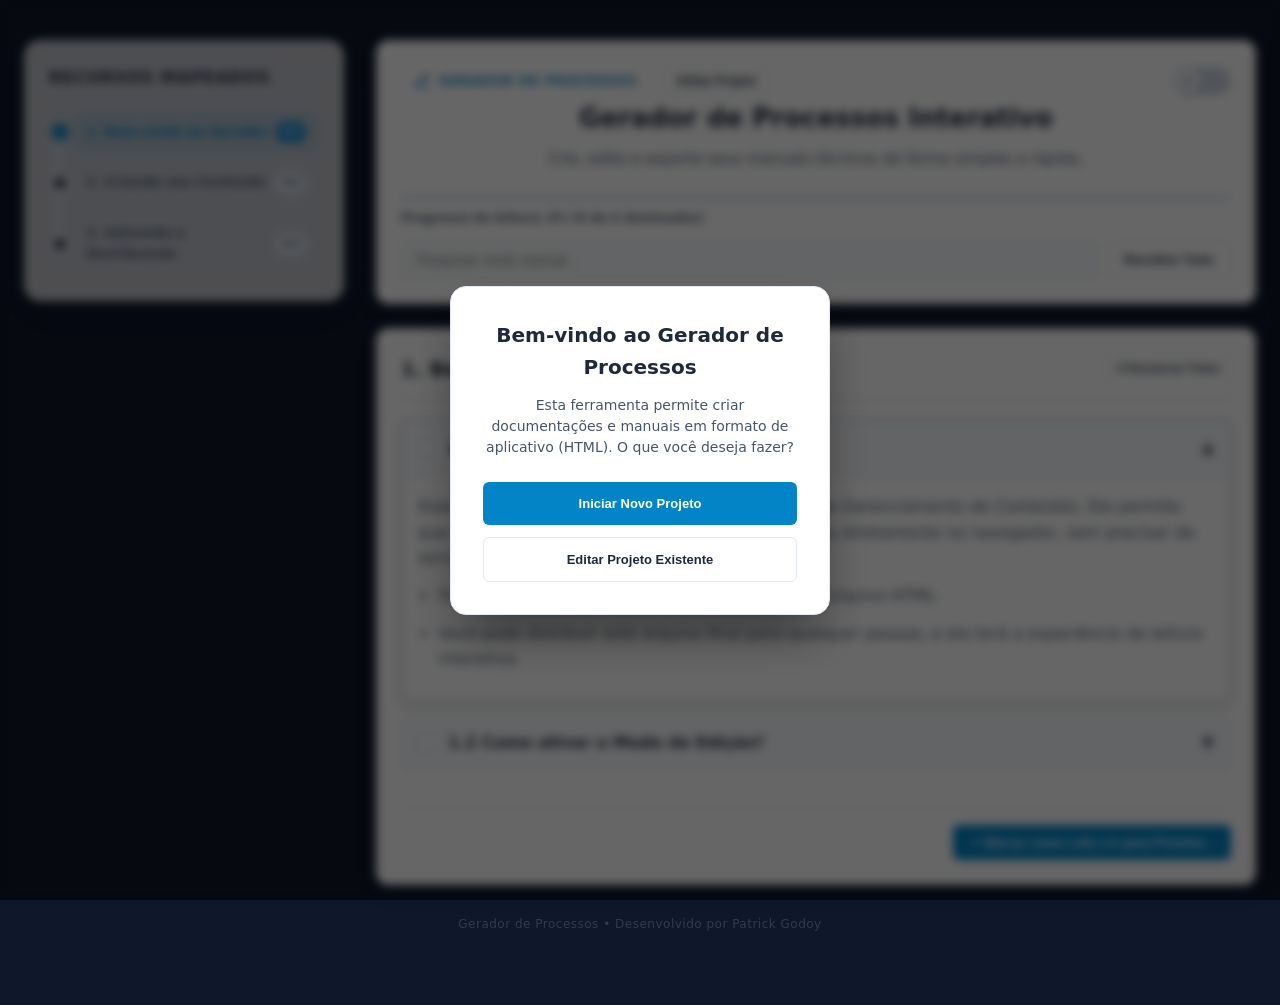
<file: Gerador de Processos 1.4.html>
<!DOCTYPE html>
<html lang="pt-BR">
<head>
  <meta charset="UTF-8" />
  <meta name="viewport" content="width=device-width,initial-scale=1" />
  <title>Gerador de Processos Interativo</title>
  <style>
    /* === DESIGN SYSTEM: TOKENS SEPARADOS === */
    :root {
      --bg-main: #0f172a;
      --bg-card: #ffffff;
      --bg-q: #ffffff;
      --summary-bg: #f8fafc;
      --summary-hover: #f1f5f9;
      --a-bg: #ffffff;
      
      --input-bg: #f8fafc;
      --input-text: #1e293b;
      --btn-out-bg: #ffffff;
      
      --media-bg: #f8fafc;
      --media-border: #e2e8f0;
      --toc-active-bg: #f1f5f9;
      --toc-active-text: #0284c7;
      
      --code-bg: #e2e8f0;
      --code-text: #0284c7;
      
      --text-main: #1e293b;
      --text-muted: #475569;
      --border-light: #e2e8f0;
      --sgd-blue: #0284c7;
      --sgd-blue-hover: #0369a1;
      
      --good-bg: #dcfce7; --good-text: #166534;
      --note-bg: #e0f2fe; --note-text: #0369a1;
      --warn-bg: #fef08a; --warn-text: #854d0e;
      --crit-bg: #fecaca; --crit-text: #991b1b;
      --shadow: 0 10px 25px rgba(15, 23, 42, 0.06);
      --toggle-bg: #cbd5e1;
    }

    body.theme-dark-tech {
      --bg-main: #070a13;
      --bg-card: #131a2c;
      --bg-q: #131a2c;
      --summary-bg: rgba(30, 41, 59, 0.4);
      --summary-hover: #1e293b;
      --a-bg: #0f172a;
      
      --input-bg: #0f172a;
      --input-text: #f8fafc;
      --btn-out-bg: #131a2c;
      
      --media-bg: #0f172a;
      --media-border: #1e293b;
      --toc-active-bg: #1e293b;
      --toc-active-text: #6366f1;
      
      --code-bg: #1e293b;
      --code-text: #818cf8;
      
      --text-main: #ffffff;
      --text-muted: #e2e8f0;
      --border-light: #1e293b;
      --sgd-blue: #6366f1;
      --sgd-blue-hover: #4f46e5;
      
      --good-bg: rgba(16, 185, 129, 0.15); --good-text: #34d399;
      --note-bg: rgba(99, 102, 241, 0.15); --note-text: #818cf8;
      --warn-bg: rgba(234, 179, 8, 0.15);  --warn-text: #facc15;
      --crit-bg: rgba(239, 68, 68, 0.15);  --crit-text: #f87171;
      --shadow: 0 10px 30px rgba(0, 0, 0, 0.35);
      --toggle-bg: #6366f1;
    }

    * { box-sizing: border-box; }
    html { scroll-behavior: smooth; }
    
    body {
      margin: 0;
      font-family: ui-sans-serif, system-ui, -apple-system, "Segoe UI", Roboto, Helvetica, Arial, sans-serif;
      background-color: var(--bg-main);
      color: var(--text-main);
      line-height: 1.6;
      -webkit-font-smoothing: antialiased;
      transition: background-color 0.3s ease, color 0.3s ease;
    }

    a { color: var(--sgd-blue); text-decoration: none; font-weight: 600; cursor: pointer; }
    a:hover { text-decoration: underline; }

    .wrap { max-width: 1400px; margin: 0 auto; padding: 40px 24px; }
    .layout { display: grid; grid-template-columns: 320px 1fr; gap: 32px; align-items: start; }
    @media (max-width: 950px) { .layout { grid-template-columns: 1fr; } }
    .main-column { display: flex; flex-direction: column; gap: 24px; min-width: 0; }

    .hero {
      background: var(--bg-card); border-radius: 12px; padding: 24px;
      box-shadow: var(--shadow); border-top: 4px solid var(--sgd-blue);
      border: 1px solid var(--border-light); transition: background-color 0.3s ease, border-color 0.3s ease, box-shadow 0.3s ease;
    }

    .brandRow { display: flex; align-items: center; justify-content: space-between; flex-wrap: wrap; gap: 14px; margin-bottom: 24px; border-bottom: none; padding-bottom: 0; }
    .brand-meta-wrapper { display: flex; align-items: center; gap: 16px; flex-wrap: wrap; }

    .brandPill {
      display: inline-flex; align-items: center; gap: 8px;
      color: var(--sgd-blue); font-weight: 800; letter-spacing: 0.5px;
      text-transform: uppercase; font-size: 13px; cursor: default;
      user-select: none; padding: 6px 12px; border-radius: 6px;
      transition: background-color 0.2s, color 0.2s;
    }
    body.edit-mode-active .brandPill { background: rgba(16, 185, 129, 0.15); color: var(--good-text); }

    #editable-main-title { margin: 0 0 8px; font-size: 26px; color: var(--text-main); text-align: center; outline: none; }
    #editable-main-subtitle { margin: 0 0 24px 0; color: var(--text-muted); font-size: 15px; text-align: center; outline: none; }

    .progress-container {
      width: 100%; background: var(--border-light); height: 6px;
      border-radius: 10px; margin-bottom: 8px; overflow: hidden; display: flex;
    }
    .progress-bar { width: 0%; background: linear-gradient(90deg, var(--sgd-blue), #10b981); height: 100%; transition: width 0.4s ease; }
    .progress-text { font-size: 12px; color: var(--text-muted); font-weight: 600; margin-bottom: 12px; display: block; }

    .toolbar { display: flex; gap: 10px; margin-top: 12px; flex-wrap: wrap; align-items: center; }
    .search-box { flex: 1; min-width: 200px; }
    .search-box input {
      width: 100%; padding: 10px 14px; background-color: var(--input-bg);
      border: 1px solid var(--border-light); color: var(--input-text);
      border-radius: 6px; font-size: 14px; outline: none; transition: all 0.2s ease;
    }
    .search-box input:focus { border-color: var(--sgd-blue); box-shadow: 0 0 0 3px color-mix(in srgb, var(--sgd-blue) 15%, transparent); }

    .btn {
      background: var(--sgd-blue); color: white; border: none; padding: 10px 16px;
      border-radius: 6px; font-size: 13px; font-weight: 600; cursor: pointer;
      transition: background 0.2s; display: inline-flex; align-items: center; justify-content: center; gap: 6px;
    }
    .btn:hover { background: var(--sgd-blue-hover); color: white; text-decoration: none;}
    .btn-outline { background: var(--btn-out-bg); color: var(--text-main); border: 1px solid var(--border-light); transition: background-color 0.2s ease, color 0.2s ease, border-color 0.2s ease; }
    .btn-outline:hover { background: var(--summary-hover); color: var(--text-main); text-decoration: none;}
    
    .btn-export { background: #ea580c; }
    .btn-export:hover { background: #c2410c; }
    .btn-save { background: #10b981; }
    .btn-save:hover { background: #059669; }
    .btn-cancel { background: #ef4444; }
    .btn-cancel:hover { background: #dc2626; }
    
    .admin-header-actions { display: flex; gap: 8px; flex-wrap: wrap; }
    .section-nav-footer { display: flex; justify-content: flex-end; margin-top: 24px; padding-top: 16px; border-top: 1px solid var(--border-light); }

    /* === SUMÁRIO === */
    .toc {
      position: sticky; top: 24px; 
      background-color: rgba(255, 255, 255, 0.75);
      backdrop-filter: blur(20px) saturate(150%);
      -webkit-backdrop-filter: blur(20px) saturate(150%);
      border-radius: 16px; padding: 24px; 
      box-shadow: 0 10px 40px -10px rgba(0,0,0,0.1); 
      border: 1px solid rgba(255, 255, 255, 0.3); 
      transition: background-color 0.3s ease, border-color 0.3s ease, box-shadow 0.3s ease;
    }
    body.theme-dark-tech .toc { background-color: rgba(19, 26, 44, 0.65); border: 1px solid rgba(255, 255, 255, 0.05); box-shadow: 0 10px 40px -10px rgba(0,0,0,0.5); }
    .toc h2 { margin: 0 0 20px; font-size: 16px; color: var(--text-main); text-transform: uppercase; letter-spacing: 1px;}
    .toc > ul { list-style: none; margin: 0 0 0 8px; padding: 0 0 0 16px; display: flex; flex-direction: column; gap: 8px; position: relative; }
    .toc > ul::before { content: ''; position: absolute; top: 15px; bottom: 25px; left: 0; width: 2px; background: var(--border-light); z-index: 1; }
    .toc > ul > li { position: relative; }
    .toc > ul > li > a { display: flex; align-items: center; justify-content: space-between; padding: 10px 12px; border-radius: 8px; color: var(--text-muted); font-weight: 800; font-size: 13px; border: 1px solid transparent; transition: all 0.2s ease; }
    .toc > ul > li > a::before { content: ''; position: absolute; left: -20.5px; top: 50%; transform: translateY(-50%); width: 10px; height: 10px; border-radius: 50%; background: var(--bg-main); border: 2px solid var(--border-light); z-index: 2; transition: all 0.3s ease; }
    .toc > ul > li > a:hover { color: var(--text-main); background: rgba(0,0,0,0.03); }
    body.theme-dark-tech .toc > ul > li > a:hover { background: rgba(255,255,255,0.05); }
    .toc > ul > li.active-toc-node > a { color: var(--sgd-blue); background: color-mix(in srgb, var(--sgd-blue) 10%, transparent); }
    .toc > ul > li.active-toc-node > a::before { background: var(--sgd-blue); border-color: var(--sgd-blue); box-shadow: 0 0 0 4px color-mix(in srgb, var(--sgd-blue) 25%, transparent); }
    .toc > ul > li.partial-toc-node > a { color: #f59e0b; }
    .toc > ul > li.partial-toc-node > a::before { background: #f59e0b; border-color: #f59e0b; box-shadow: 0 0 0 4px rgba(245, 158, 11, 0.2); }
    .toc > ul > li.partial-toc-node .toc-counter { background: #f59e0b; color: white; }
    .toc > ul > li.completed-toc-node > a { color: #10b981; }
    .toc > ul > li.completed-toc-node > a::before { background: #10b981; border-color: #10b981; box-shadow: 0 0 0 4px rgba(16, 185, 129, 0.2); }
    .toc > ul > li.completed-toc-node .toc-counter { background: #10b981; color: white; }
    .toc-counter { font-size: 10px; font-weight: 700; background: var(--border-light); color: var(--text-muted); padding: 2px 6px; border-radius: 20px; transition: all 0.3s ease; }
    .toc > ul > li.active-toc-node:not(.completed-toc-node):not(.partial-toc-node) .toc-counter { background: var(--sgd-blue); color: white; }

    body.edit-mode-active .toc > ul > li { cursor: grab; border: 1px dashed transparent; }
    body.edit-mode-active .toc > ul > li:active { cursor: grabbing; }
    body.edit-mode-active .toc > ul > li.is-dragging { opacity: 0.5; border: 1px dashed var(--sgd-blue); border-radius: 8px; }
    body.edit-mode-active .toc > ul > li.drag-over-top { border-top: 2px solid var(--sgd-blue); border-radius: 8px; }
    body.edit-mode-active .toc > ul > li.drag-over-bottom { border-bottom: 2px solid var(--sgd-blue); border-radius: 8px; }

    /* === CONTEÚDO === */
    .content { display: flex; flex-direction: column; gap: 24px; position: relative; }
    .section { background: var(--bg-card); border-radius: 12px; padding: 24px; box-shadow: var(--shadow); display: none; border: 1px solid var(--border-light); transition: all 0.3s ease; }
    .section.active-tab { display: grid; animation: tabFadeIn 0.35s ease forwards; gap: 0;}
    @keyframes tabFadeIn { from { opacity: 0; transform: translateY(8px); } to { opacity: 1; transform: translateY(0); } }

    body.search-active .section { display: none !important; }
    body.search-active .section.has-results { display: grid !important; animation: none; gap: 0; margin-bottom: 24px;}
    body.search-active .section-nav-footer { display: none !important; }
    
    .sectionHeader { display: flex; justify-content: space-between; align-items: center; margin-bottom: 20px; border-bottom: 2px solid var(--border-light); padding-bottom: 12px; flex-wrap: wrap; gap: 10px;}
    .secTitle { margin: 0; font-size: 20px; color: var(--text-main); outline: none; }
    .header-actions { display: flex; gap: 8px; align-items: center; margin-left: auto; }
    .btn-unmark-all { font-size: 11px; padding: 6px 10px; border-radius: 4px; }

    .q { margin-bottom: 12px; border: 1px solid var(--border-light); border-radius: 8px; background: var(--bg-q); overflow: hidden; transition: all 0.3s ease; }
    details.q > summary { cursor: pointer; list-style: none; padding: 16px; font-weight: 600; color: var(--text-main); display: flex; align-items: center; justify-content: space-between; background: var(--summary-bg); transition: background 0.2s, color 0.2s; }
    details.q > summary:hover { background: var(--summary-hover); }
    details.q > summary::-webkit-details-marker { display: none; }
    .sumLeft { display: flex; align-items: center; gap: 12px; width: 90%; }
    
    .q-checkbox { width: 18px; height: 18px; border-radius: 4px; border: 2px solid var(--border-light); cursor: pointer; transition: all 0.2s ease; display: inline-flex; align-items: center; justify-content: center; background: var(--bg-card); flex-shrink: 0; }
    .q-checkbox.checked { background: #10b981; border-color: #10b981; }
    .q-checkbox.checked::after { content: "✓"; color: white; font-size: 12px; font-weight: bold; }
    .chev { font-weight: bold; color: var(--text-muted); transition: transform 0.3s; }
    details[open].q > summary .chev { transform: rotate(180deg); }
    details[open].q { border-color: rgba(99, 102, 241, 0.4); box-shadow: 0 4px 12px rgba(0,0,0,0.15); }

    .a { padding: 16px; color: var(--text-muted); border-top: 1px solid var(--border-light); background-color: var(--a-bg); transition: all 0.3s ease; }
    .a p { margin: 0 0 12px; }
    .a ul, .a ol { margin: 0 0 12px 20px; padding: 0; }
    .a li { margin-bottom: 12px; }
    
    .a code { background-color: var(--code-bg); color: var(--code-text); padding: 2px 6px; border-radius: 4px; font-size: 13px; font-weight: 600; border: 1px solid var(--border-light); transition: all 0.3s ease; }

    /* === MÍDIAS E YOUTUBE CARD === */
    .media-placeholder { position: relative; margin: 16px 0 4px 0; padding: 20px; border: 2px dashed var(--border-light); border-radius: 8px; background: var(--media-bg); border-color: var(--media-border); text-align: center; color: var(--text-muted); font-size: 13px; transition: all 0.2s; }
    .resizer-wrap { display: inline-block; max-width: 100%; position: relative; }
    body.edit-mode-active .resizer-wrap { resize: both; overflow: hidden; border: 1px dashed rgba(16, 185, 129, 0.4); min-width: 150px; min-height: 80px; padding-bottom: 5px; padding-right: 5px; }
    .resizer-wrap img { display: block; width: 100%; height: 100%; object-fit: contain; border-radius: 6px; box-shadow: var(--shadow); margin: 0 auto; }
    .resizer-wrap iframe { width: 100%; height: 100%; border-radius: 6px; border: none; display: block; }
    
    .yt-card { display: flex; align-items: center; gap: 16px; padding: 16px; border: 1px solid var(--border-light); border-radius: 8px; background: var(--bg-card); text-decoration: none !important; color: var(--text-main); margin: 12px 0; transition: all 0.2s; box-shadow: 0 2px 8px rgba(0,0,0,0.05); }
    .yt-card:hover { border-color: #ef4444; box-shadow: 0 4px 16px rgba(239, 68, 68, 0.15); transform: translateY(-2px); }
    .yt-icon { color: #ef4444; font-size: 32px; display: flex; align-items: center; }
    .yt-text strong { display: block; font-size: 15px; margin-bottom: 4px; }
    .yt-text { font-size: 13px; color: var(--text-muted); }

    /* === CALLOUTS E CORES === */
    .callout { margin: 16px 0; padding: 16px; border-radius: 8px; background: var(--bg-main); border-left: 4px solid var(--border-light); transition: all 0.3s ease; }
    .callout strong { display: block; margin-bottom: 4px; font-size: 13px; text-transform: uppercase; }
    .callout.info { border-left-color: var(--sgd-blue); background: color-mix(in srgb, var(--sgd-blue) 8%, transparent); }
    .callout.success { border-left-color: #10b981; background: rgba(16, 185, 129, 0.08); }
    .callout.warning-yellow { border-left-color: #eab308; background: rgba(234, 179, 8, 0.08); }
    .callout.danger { border-left-color: #ef4444; background: rgba(239, 68, 68, 0.08); }
    .callout.warning { border-left-color: #f97316; background: rgba(249, 115, 22, 0.08); }

    .color-picker { display: flex; gap: 12px; justify-content: center; margin-bottom: 16px; flex-wrap: wrap; }
    .color-swatch { width: 32px; height: 32px; border-radius: 50%; cursor: pointer; border: 2px solid transparent; transition: transform 0.2s; }
    .color-swatch:hover { transform: scale(1.1); }
    .color-swatch.active { border-color: var(--text-main); transform: scale(1.1); box-shadow: 0 0 0 2px var(--bg-card), 0 0 0 4px var(--text-main); }
    .swatch-info { background: #3b82f6; }
    .swatch-success { background: #10b981; }
    .swatch-warning-yellow { background: #eab308; }
    .swatch-warning { background: #f97316; }
    .swatch-danger { background: #ef4444; }

    /* === CONTROLES ADMIN (BARRAS DE EDIÇÃO) === */
    body.edit-mode-active .a > * { position: relative; border: 1px solid transparent; padding: 8px 45px 8px 8px; margin-bottom: 8px; border-radius: 6px; }
    body.edit-mode-active .a > *:hover { border-color: rgba(16, 185, 129, 0.4); background: rgba(16, 185, 129, 0.02); }
    body.edit-mode-active [contenteditable="true"] { outline: 1px dashed rgba(16, 185, 129, 0.4) !important; background: rgba(16, 185, 129, 0.03); padding: 4px; border-radius: 4px; }
    
    /* Toolbar de Formatação (TOPO) */
    #admin-format-toolbar {
      position: fixed; top: 16px; left: 50%; transform: translateX(-50%);
      background: var(--bg-card); border: 2px solid var(--sgd-blue);
      box-shadow: var(--shadow); padding: 8px 12px; border-radius: 8px;
      z-index: 100000; display: flex; flex-direction: column; gap: 4px; align-items: center; justify-content: center;
      max-width: 95vw;
    }
    
    /* Toolbar de Ações (RODAPÉ) */
    #admin-action-toolbar {
      position: fixed; bottom: 16px; left: 50%; transform: translateX(-50%);
      background: var(--bg-card); border: 2px solid var(--sgd-blue);
      box-shadow: 0 -10px 30px rgba(0,0,0,0.15); padding: 10px 16px; border-radius: 8px;
      z-index: 100000; display: flex; gap: 10px; align-items: center; justify-content: center; flex-wrap: wrap;
      max-width: 95vw;
    }

    .tb-row { display: flex; gap: 6px; align-items: center; justify-content: center; flex-wrap: wrap; width: 100%; }

    #admin-format-toolbar button, #admin-action-toolbar button { 
      background: var(--summary-bg); color: var(--text-main); border: 1px solid var(--border-light); 
      border-radius: 6px; padding: 6px 12px; cursor: pointer; font-weight: bold; font-size: 14px; 
      transition: all 0.2s; display: flex; align-items: center; justify-content: center;
    }
    
    #admin-format-toolbar button:hover, #admin-action-toolbar button:hover { background: var(--sgd-blue); color: white; border-color: var(--sgd-blue); }
    #admin-format-toolbar .sep, #admin-action-toolbar .sep { width: 1px; background: var(--border-light); height: 20px; margin: 0 4px; }

    /* Menu Suspenso (Dropdowns Ativados por Clique no JS) */
    .tb-dropdown { position: relative; display: inline-block; }
    .tb-dropdown-content { 
      display: none; position: absolute; top: 100%; left: 50%; transform: translateX(-50%); 
      background: var(--bg-card); box-shadow: var(--shadow); border-radius: 8px; border: 1px solid var(--border-light); 
      padding: 6px; z-index: 100001; flex-direction: row; gap: 4px; margin-top: 8px;
    }
    .tb-dropdown-content.show-flex { display: flex !important; }
    
    /* BugFix do Emojigrid */
    .tb-dropdown-content.emoji-grid { display: none; grid-template-columns: repeat(5, 1fr); gap: 4px; width: max-content; }
    .tb-dropdown-content.emoji-grid.show-grid { display: grid !important; }
    
    .tb-dropdown-content button { padding: 4px; font-size: 16px; width: 32px; height: 32px; display:flex; align-items:center; justify-content:center; }

    .admin-element-controls {
      position: absolute; right: 4px; top: 4px; display: flex; flex-direction: row; gap: 2px;
      background: var(--bg-card); border: 1px solid var(--border-light); border-radius: 6px; padding: 4px;
      box-shadow: 0 2px 5px rgba(0,0,0,0.1); z-index: 10; opacity: 0; transition: opacity 0.2s; pointer-events: none;
    }
    body.edit-mode-active .a > *:hover > .admin-element-controls,
    .admin-element-controls:hover { opacity: 1; pointer-events: auto; }
    .admin-element-controls button { background: transparent; border: none; font-size: 14px; cursor: pointer; padding: 4px; border-radius: 4px; }
    .admin-element-controls button:hover { background: var(--bg-main); }
    .admin-element-controls .delete-block { color: #ef4444; }
    
    .admin-add-faq-btn { display: block; width: 100%; padding: 14px; margin: 12px 0; background: rgba(16, 185, 129, 0.1); color: #10b981; border: 2px dashed #10b981; border-radius: 8px; cursor: pointer; font-weight: bold; text-align: center; font-size: 14px; transition: all 0.2s; }
    .admin-add-faq-btn:hover { background: rgba(16, 185, 129, 0.2); }
    .admin-add-section-btn { display: block; width: 100%; padding: 16px; margin-top: 12px; background: rgba(2, 132, 199, 0.1); color: var(--sgd-blue); border: 2px dashed var(--sgd-blue); border-radius: 12px; cursor: pointer; font-weight: bold; text-align: center; font-size: 15px; transition: all 0.2s; }
    .admin-add-section-btn:hover { background: rgba(2, 132, 199, 0.2); transform: translateY(-2px); }

    .admin-delete-sec-btn, .admin-delete-faq-btn { background: rgba(239, 68, 68, 0.1); color: #ef4444; border: 1px solid #ef4444; padding: 4px 8px; border-radius: 4px; cursor: pointer; font-size: 11px; font-weight: bold; transition: all 0.2s; }
    .admin-delete-sec-btn:hover, .admin-delete-faq-btn:hover { background: #ef4444; color: white; }

    .admin-block-controls { display: flex; gap: 10px; margin-top: 16px; padding-top: 16px; border-top: 1px dashed var(--border-light); }
    .admin-add-text-btn, .admin-add-media-btn { flex: 1; padding: 10px; background: rgba(16, 185, 129, 0.05); color: #10b981; border: 1px dashed #10b981; border-radius: 6px; cursor: pointer; font-weight: bold; transition: all 0.2s; font-size: 13px; }
    .admin-add-text-btn:hover, .admin-add-media-btn:hover { background: rgba(16, 185, 129, 0.15); }

    /* === MODAIS DE INTERFACE === */
    .modal-overlay { position: fixed; top: 0; left: 0; right: 0; bottom: 0; background: rgba(0,0,0,0.6); backdrop-filter: blur(5px); display: flex; align-items: center; justify-content: center; z-index: 999999; }
    .modal-content { background: var(--bg-card); padding: 32px; border-radius: 16px; width: 380px; max-width: 90%; box-shadow: 0 25px 50px -12px rgba(0, 0, 0, 0.5); border: 1px solid var(--border-light); text-align: left; }
    .modal-content h3 { margin: 0 0 12px 0; font-size: 20px; color: var(--text-main); text-align: center; }
    .modal-content p { margin: 0 0 24px 0; font-size: 14px; color: var(--text-muted); line-height: 1.5; text-align: center; }
    
    .modal-input { width: 100%; padding: 12px; margin-bottom: 16px; border: 1px solid var(--border-light); border-radius: 8px; background: var(--input-bg); color: var(--input-text); outline: none; font-size: 14px; }
    .modal-input:focus { border-color: var(--sgd-blue); box-shadow: 0 0 0 3px color-mix(in srgb, var(--sgd-blue) 15%, transparent); }

    .modal-actions { display:flex; gap: 12px; justify-content: center; margin-top: 24px; flex-direction: column;}
    .modal-actions .btn { width: 100%; padding: 14px; }

    table { width: 100%; border-collapse: collapse; margin: 16px 0; font-size: 13px; }
    th, td { padding: 10px 12px; text-align: left; border-bottom: 1px solid var(--border-light); transition: background-color 0.3s ease, border-color 0.3s ease; }
    th { background: var(--summary-bg); font-weight: 600; color: var(--text-main); border-bottom: 2px solid var(--border-light); }
    td { color: var(--text-muted); }
    th:first-child, td:first-child { white-space: nowrap; width: 25%; }

    @keyframes rowPulse { 0% { background-color: transparent; } 50% { background-color: rgba(99, 102, 241, 0.25); } 100% { background-color: transparent; } }
    tr.pulsing-shortcut { animation: rowPulse 1s ease 2; border-left: 4px solid var(--sgd-blue); }

    .scroll-to-top-btn { position: fixed; bottom: 85px; right: 30px; width: 48px; height: 48px; border-radius: 50%; background-color: var(--sgd-blue); color: white; border: none; box-shadow: var(--shadow); cursor: pointer; display: flex; align-items: center; justify-content: center; transition: all 0.3s ease; z-index: 1000; opacity: 1; transform: translateY(0); }
    .scroll-to-top-btn.hidden { opacity: 0; pointer-events: none; transform: translateY(20px); }
    .scroll-to-top-btn:hover { background-color: var(--sgd-blue-hover); transform: translateY(-3px); box-shadow: 0 10px 25px rgba(0,0,0,0.2); }

    .theme-switch-wrapper { display: flex; align-items: center; margin-left: auto; }
    .theme-switch-pill { position: relative; display: inline-block; width: 56px; height: 28px; cursor: pointer; }
    .theme-switch-pill input { opacity: 0; width: 0; height: 0; }
    .theme-switch-slider { position: absolute; top: 0; left: 0; right: 0; bottom: 0; background-color: var(--toggle-bg); border-radius: 34px; transition: background-color 0.3s ease; }
    .theme-switch-slider::before { content: "☀️"; display: flex; align-items: center; justify-content: center; font-size: 12px; position: absolute; height: 22px; width: 22px; left: 3px; bottom: 3px; background-color: #ffffff; border-radius: 50%; transition: transform 0.3s cubic-bezier(0.4, 0, 0.2, 1), content 0.3s ease; box-shadow: 0 2px 5px rgba(0, 0, 0, 0.2); z-index: 2; }
    body.theme-dark-tech .theme-switch-slider::before { content: "🌙"; transform: translateX(28px); }

    .hidden { display: none !important; }

    .footer { margin-top: 30px; text-align: center; color: var(--text-muted); font-size: 12px; padding-bottom: 30px; letter-spacing: 0.5px; opacity: 0.6; }
  </style>
</head>

<body data-is-new="true">
  <script id="project-credentials" type="application/json">{"isSet":false,"user":"","pass":""}</script>

  <div class="wrap" id="top">
    <main class="layout">
      
      <nav class="toc">
        <h2>Recursos Mapeados</h2>
        <ul id="tocList">
          <li class="active-toc-node"><a href="#sec-1"><span class="toc-text">1. Bem-vindo ao Gerador</span></a></li>
          <li><a href="#sec-2"><span class="toc-text">2. Criando seu Conteúdo</span></a></li>
          <li><a href="#sec-3"><span class="toc-text">3. Salvando e Distribuindo</span></a></li>
        </ul>
      </nav>

      <div class="main-column">
        
        <header class="hero">
          <div class="brandRow" style="border-bottom: none; margin-bottom: 0;">
            <div class="brand-meta-wrapper">
                <div class="brandPill">
                  <svg width="18" height="18" viewBox="0 0 24 24" fill="none" stroke="currentColor" stroke-width="2" stroke-linecap="round" stroke-linejoin="round"><path d="M12 20h9"></path><path d="M16.5 3.5a2.121 2.121 0 0 1 3 3L7 19l-4 1 1-4L16.5 3.5z"></path></svg>
                  Gerador de Processos
                </div>
                <button class="btn btn-outline" id="editProjectBtn" onclick="initiateEditMode()" style="padding: 6px 12px; font-size: 12px;">Editar Projeto</button>
            </div>
            
            <div class="theme-switch-wrapper">
              <label class="theme-switch-pill" title="Alternar Apresentação Visual">
                <input type="checkbox" id="themeToggleCheckbox" onchange="toggleThemeWithPill()">
                <div class="theme-switch-slider"></div>
              </label>
            </div>
          </div>
          
          <h1 id="editable-main-title">Gerador de Processos Interativo</h1>
          <p class="subtitle" id="editable-main-subtitle">Crie, edite e exporte seus manuais técnicos de forma simples e rápida.</p>

          <div class="progress-container">
            <div class="progress-bar" id="readingProgress"></div>
          </div>
          <span class="progress-text" id="progressLabel">Progresso de leitura: 0% (0 de 0 dominados)</span>

          <div class="toolbar">
            <div class="search-box">
              <input type="text" id="searchInput" placeholder="Pesquisar neste manual..." oninput="filterFAQ()">
            </div>
            <button class="btn btn-outline" id="toggle-all-btn" onclick="toggleAllState()">Recolher Tudo</button>
          </div>
        </header>

        <div class="content" id="faqContainer">
          
          <section class="section active-tab" id="sec-1">
            <div class="sectionHeader">
              <h2 class="secTitle" contenteditable="false" data-sync-bound="true">1. Bem-vindo ao Gerador</h2>
              <div class="header-actions">
                  <button class="btn btn-outline btn-unmark-all" onclick="uncheckSectionProgress('sec-1')">↺ Desmarcar Todos</button>
              </div>
            </div>

            <details class="q faq-item" id="q-1-1" open>
              <summary>
                <span class="sumLeft">
                  <span class="q-checkbox" onclick="toggleProgress('q-1-1', event)"></span>
                  <span class="qText">1.1 O que é esta ferramenta?</span>
                </span>
                <span class="chev">▼</span>
              </summary>
              <div class="a">
                <p>Este arquivo atua como um <strong>CMS Local</strong> (Sistema de Gerenciamento de Conteúdo). Ele permite que você crie documentações e manuais interativos diretamente no navegador, sem precisar de servidores ou bancos de dados.</p>
                <ul>
                  <li>Tudo o que você edita é salvo dentro do próprio arquivo HTML.</li>
                  <li>Você pode distribuir este arquivo final para qualquer pessoa, e ela terá a experiência de leitura interativa.</li>
                </ul>
              </div>
            </details>

            <details class="q faq-item" id="q-1-2">
              <summary>
                <span class="sumLeft">
                  <span class="q-checkbox" onclick="toggleProgress('q-1-2', event)"></span>
                  <span class="qText">1.2 Como ativar o Modo de Edição?</span>
                </span>
                <span class="chev">▼</span>
              </summary>
              <div class="a">
                <p>Para desbloquear as ferramentas de criação, siga estes passos:</p>
                <ol>
                  <li>Clique no botão <strong>Editar Projeto</strong> no topo da tela.</li>
                  <li>Se for um projeto existente, insira suas credenciais. Se for um projeto novo (como este), o modo de edição abrirá imediatamente.</li>
                  <li>Ao exportar o projeto pela primeira vez, o sistema pedirá para você definir um usuário e senha exclusivos.</li>
                </ol>
                <div class="callout success">
                  <strong>Dica de Acesso:</strong> Marque a opção "Lembrar credenciais" no login para pular a senha nas próximas edições da mesma máquina!
                </div>
              </div>
            </details>

            <div class="section-nav-footer">
              <button class="btn" onclick="goToNextSection(this)">✓ Marcar como Lido e Ir para Próxima ↓</button>
            </div>
          </section>

          <section class="section" id="sec-2">
            <div class="sectionHeader">
              <h2 class="secTitle" contenteditable="false" data-sync-bound="true">2. Criando seu Conteúdo</h2>
              <div class="header-actions">
                  <button class="btn btn-outline btn-unmark-all" onclick="uncheckSectionProgress('sec-2')">↺ Desmarcar Todos</button>
              </div>
            </div>

            <details class="q faq-item" id="q-2-1" open>
              <summary>
                <span class="sumLeft">
                  <span class="q-checkbox" onclick="toggleProgress('q-2-1', event)"></span>
                  <span class="qText">2.1 Adicionando e organizando seções</span>
                </span>
                <span class="chev">▼</span>
              </summary>
              <div class="a">
                <p>Com o Modo de Edição ativo, você tem total controle sobre a estrutura do manual:</p>
                <ul>
                  <li>Role até o final da página e clique em <strong>+ Adicionar Nova Seção</strong> para criar uma aba totalmente nova.</li>
                  <li>No menu lateral esquerdo, clique e arraste as seções para <strong>reordenar</strong> a exibição. O sistema ajustará tudo automaticamente.</li>
                  <li>Clique diretamente sobre o título de qualquer seção ou tópico para renomeá-lo.</li>
                  <li>O sistema conta com <strong>Histórico Inteligente</strong>: use <code>Ctrl+Z</code> para desfazer alterações e <code>Ctrl+Y</code> para refazer.</li>
                </ul>
              </div>
            </details>

            <details class="q faq-item" id="q-2-2">
              <summary>
                <span class="sumLeft">
                  <span class="q-checkbox" onclick="toggleProgress('q-2-2', event)"></span>
                  <span class="qText">2.2 Formatando textos e mídias</span>
                </span>
                <span class="chev">▼</span>
              </summary>
              <div class="a">
                <p>Utilize a barra flutuante no topo da tela para formatar seus textos:</p>
                <ul>
                  <li>Selecione o texto e aplique <strong>Negrito</strong>, <em>Itálico</em>, <u>Sublinhado</u> ou mude as cores e alinhamento.</li>
                  <li>Para inserir imagens ou GIFs, clique em <strong>+ Adicionar Imagem ou YouTube</strong> no final do bloco. O sistema permite colar uma <strong>URL direta</strong> ou fazer <strong>upload de um arquivo do seu computador</strong> (que será salvo junto com o projeto!).</li>
                  <li>Para adicionar vídeos, use o mesmo botão e cole o link do YouTube.</li>
                  <li>Para criar caixas de dicas (como a abaixo), clique no botão <strong>💡 (Anotações)</strong> na barra superior.</li>
                </ul>
                <div class="callout info" contenteditable="false">
                  <strong contenteditable="true">EXEMPLO</strong> 
                  <span contenteditable="true">Esta é uma caixa informativa azul inserida através do botão de anotações!</span>
                </div>
              </div>
            </details>

            <div class="section-nav-footer">
              <button class="btn" onclick="goToNextSection(this)">✓ Marcar como Lido e Ir para Próxima ↓</button>
            </div>
          </section>

          <section class="section" id="sec-3">
            <div class="sectionHeader">
              <h2 class="secTitle" contenteditable="false" data-sync-bound="true">3. Salvando e Distribuindo</h2>
              <div class="header-actions">
                  <button class="btn btn-outline btn-unmark-all" onclick="uncheckSectionProgress('sec-3')">↺ Desmarcar Todos</button>
              </div>
            </div>

            <details class="q faq-item" id="q-3-1" open>
              <summary>
                <span class="sumLeft">
                  <span class="q-checkbox" onclick="toggleProgress('q-3-1', event)"></span>
                  <span class="qText">3.1 Como exportar o manual pronto?</span>
                </span>
                <span class="chev">▼</span>
              </summary>
              <div class="a">
                <p>Após criar ou alterar todo o seu conteúdo, o passo final é compilar a ferramenta:</p>
                <ul>
                  <li>Clique no botão <strong>Salvar</strong> na barra inferior para registrar o progresso na memória.</li>
                  <li>Clique no botão laranja <strong>Exportar (.html)</strong>.</li>
                  <li>Um arquivo será baixado para o seu computador. Esse arquivo já contém todas as imagens embutidas e os textos salvos, pronto para ser enviado para sua equipe!</li>
                </ul>
                <div class="callout warning">
                  <strong>Atenção:</strong> Sempre salve seu progresso antes de recarregar a página, ou as edições não salvas serão perdidas!
                </div>
              </div>
            </details>

            <details class="q faq-item" id="q-3-2">
              <summary>
                <span class="sumLeft">
                  <span class="q-checkbox" onclick="toggleProgress('q-3-2', event)"></span>
                  <span class="qText">3.2 Como funciona a experiência de leitura do usuário final?</span>
                </span>
                <span class="chev">▼</span>
              </summary>
              <div class="a">
                <p>O manual exportado funciona como um aplicativo interativo para quem o lê, oferecendo uma experiência focada e gamificada:</p>
                <ul>
                  <li><strong>Acordeão Inteligente:</strong> Ao abrir um tópico, o anterior é fechado e marcado como lido automaticamente.</li>
                  <li><strong>Trilha de Progresso:</strong> O menu lateral funciona como um <em>stepper</em>, mudando de cor (amarelo para em progresso, verde para concluído) conforme a leitura avança.</li>
                  <li><strong>Busca Global:</strong> A barra de pesquisa filtra o conteúdo em tempo real em todas as abas.</li>
                  <li><strong>Acessibilidade:</strong> O usuário pode alternar entre o tema claro e o modo escuro a qualquer momento.</li>
                </ul>
                <div class="callout success" contenteditable="false">
                  <strong contenteditable="true">Engajamento:</strong> 
                  <span contenteditable="true">A barra de progresso no topo motiva o leitor a concluir 100% da documentação!</span>
                </div>
              </div>
            </details>

            <div class="section-nav-footer">
              <button class="btn" onclick="goToNextSection(this)">↺ Marcar como Lido e Voltar ao Início</button>
            </div>
          </section>

        </div> 
      </div> 
    </main>

    <footer class="footer">
      Gerador de Processos • Desenvolvido por Patrick Godoy
    </footer>

    <div class="modal-overlay hidden" id="welcomeModal">
       <div class="modal-content">
          <h3>Bem-vindo ao Gerador de Processos</h3>
          <p>Esta ferramenta permite criar documentações e manuais em formato de aplicativo (HTML). O que você deseja fazer?</p>
          <div class="modal-actions" style="display:flex; flex-direction:column; gap:12px; margin-top:24px;">
             <button class="btn" style="width:100%; padding:14px;" onclick="startNewProject()">Iniciar Novo Projeto</button>
             <button class="btn btn-outline" style="width:100%; padding:14px;" onclick="document.getElementById('importFileInput').click()">Editar Projeto Existente</button>
             <input type="file" id="importFileInput" accept=".html" style="display:none" onchange="importProject(event)">
          </div>
       </div>
    </div>

    <div class="modal-overlay hidden" id="setupCredentialsModal">
       <div class="modal-content">
          <h3>Definir Credenciais do Projeto</h3>
          <p style="font-size: 13px; color: var(--text-muted); margin-bottom: 16px;">Como esta é a sua primeira exportação, crie um usuário e senha para proteger o modo de edição deste arquivo.</p>
          <input type="text" id="newUser" placeholder="Nome de Usuário" class="modal-input" autocomplete="off">
          <input type="password" id="newPass" placeholder="Senha" class="modal-input" autocomplete="off">
          <div style="display:flex; gap: 8px; justify-content:center; margin-top: 16px;">
             <button class="btn btn-outline" onclick="closeModal('setupCredentialsModal')">Cancelar</button>
             <button class="btn" onclick="submitSetupCredentials()">Salvar e Exportar</button>
          </div>
       </div>
    </div>

    <div class="modal-overlay hidden" id="loginModal">
       <div class="modal-content">
          <h3>Acesso Administrativo</h3>
          <input type="text" id="adminUser" placeholder="Usuário" class="modal-input" autocomplete="off">
          <input type="password" id="adminPass" placeholder="Senha" class="modal-input" autocomplete="off">
          <div style="margin-bottom: 12px; display: flex; align-items: center; gap: 8px; justify-content: center;">
             <input type="checkbox" id="rememberCreds" style="cursor: pointer;">
             <label for="rememberCreds" style="font-size: 13px; color: var(--text-muted); cursor: pointer;">Lembrar credenciais</label>
          </div>
          <div style="display:flex; gap: 8px; justify-content:center; margin-top: 16px;">
             <button class="btn btn-outline" onclick="closeModal('loginModal')">Cancelar</button>
             <button class="btn" onclick="submitLogin()">Acessar Editor</button>
          </div>
       </div>
    </div>
    
    <div class="modal-overlay hidden" id="linkModal">
       <div class="modal-content">
          <h3>Inserir Link</h3>
          <input type="url" id="linkUrl" placeholder="ex: www.google.com" class="modal-input" autocomplete="off">
          <input type="text" id="linkDesc" placeholder="Texto de exibição do link" class="modal-input" autocomplete="off">
          <div style="display:flex; gap: 8px; justify-content:center; margin-top: 16px;">
             <button class="btn btn-outline" onclick="closeModal('linkModal')">Cancelar</button>
             <button class="btn" onclick="submitLink()">Inserir</button>
          </div>
       </div>
    </div>

    <div class="modal-overlay hidden" id="calloutModal">
       <div class="modal-content">
          <h3>Inserir Caixa de Anotação</h3>
          
          <div id="calloutPreview" class="callout info" style="text-align: left; margin-bottom: 16px; padding: 12px; cursor: text;">
              <strong id="previewTitle" contenteditable="true" style="outline: none;">EXEMPLO</strong>
              <span id="previewText" contenteditable="true" style="outline: none; display: block; margin-top: 4px;">Digite o conteúdo da anotação...</span>
          </div>
          
          <div class="color-picker">
              <div class="color-swatch swatch-info active" onclick="selectCalloutColor('info', this)" title="Azul (Informação)"></div>
              <div class="color-swatch swatch-success" onclick="selectCalloutColor('success', this)" title="Verde (Sucesso/Dica)"></div>
              <div class="color-swatch swatch-warning-yellow" onclick="selectCalloutColor('warning-yellow', this)" title="Amarelo (Aviso)"></div>
              <div class="color-swatch swatch-warning" onclick="selectCalloutColor('warning', this)" title="Laranja (Cuidado)"></div>
              <div class="color-swatch swatch-danger" onclick="selectCalloutColor('danger', this)" title="Vermelho (Perigo)"></div>
          </div>
          
          <div style="display:flex; gap: 8px; justify-content:center; margin-top: 16px;">
             <button class="btn btn-outline" onclick="closeModal('calloutModal')">Cancelar</button>
             <button class="btn" onclick="submitCallout()">Inserir</button>
          </div>
       </div>
    </div>

    <div class="modal-overlay hidden" id="mediaModal">
       <div class="modal-content">
          <h3>Inserir Mídia</h3>
          <p style="font-size: 13px; color: var(--text-muted); margin-bottom: 8px;">Colar Link do YouTube ou URL de Imagem:</p>
          <input type="url" id="mediaUrl" placeholder="https://..." class="modal-input" autocomplete="off">
          <input type="text" id="ytTitle" placeholder="Título do Vídeo do YouTube (Opcional)" class="modal-input" autocomplete="off">
          
          <div style="text-align: center; margin: 12px 0;">
            <span style="font-size: 12px; color: var(--text-muted); text-transform: uppercase; letter-spacing: 1px;">OU</span>
          </div>
          
          <p style="font-size: 13px; color: var(--text-muted); margin: 0 0 8px;">Fazer upload do Computador:</p>
          <input type="file" id="mediaFile" accept="image/*" class="modal-input" style="padding: 6px; background: transparent; border: none; font-size: 13px;">
          
          <div style="display:flex; gap: 8px; justify-content:space-between; margin-top: 16px;">
             <button class="btn btn-outline" onclick="clearMedia()" style="color: #ef4444; border-color: #ef4444; padding:8px;">Remover</button>
             <div style="display:flex; gap:8px;">
               <button class="btn btn-outline" onclick="closeModal('mediaModal')">Cancelar</button>
               <button class="btn" onclick="submitMedia()">Inserir</button>
             </div>
          </div>
       </div>
    </div>

    <button id="scroll-to-top-btn" class="scroll-to-top-btn hidden" onclick="scrollToTop()" title="Subir ao Topo">
      <svg viewBox="0 0 24 24" width="24" height="24" stroke="currentColor" stroke-width="2.5" fill="none" stroke-linecap="round" stroke-linejoin="round"><polyline points="18 15 12 9 6 15"></polyline></svg>
    </button>

  </div>

  <script>
    let isEditMode = false;
    let savedRange = null;
    let activeMediaPlaceholder = null;
    let backupLayoutHTML = null;
    let currentCalloutColor = 'info';

    // === SISTEMA DE UNDO/REDO (HISTÓRICO) ===
    let historyStack = [];
    let historyIndex = -1;
    let isRestoring = false;
    let typingTimer;

    function saveHistoryState() {
        if (isRestoring || !isEditMode) return;
        const containerHtml = document.getElementById('faqContainer').innerHTML;
        const tocHtml = document.getElementById('tocList').innerHTML;
        
        if (historyIndex >= 0 && 
            historyStack[historyIndex].container === containerHtml && 
            historyStack[historyIndex].toc === tocHtml) {
            return;
        }

        if (historyIndex < historyStack.length - 1) {
            historyStack = historyStack.slice(0, historyIndex + 1);
        }

        historyStack.push({ container: containerHtml, toc: tocHtml });
        
        if (historyStack.length > 50) {
            historyStack.shift();
        } else {
            historyIndex++;
        }
    }

    function undo() {
        if (!isEditMode || historyIndex <= 0) return;
        isRestoring = true;
        historyIndex--;
        restoreHistoryState();
        isRestoring = false;
    }

    function redo() {
        if (!isEditMode || historyIndex >= historyStack.length - 1) return;
        isRestoring = true;
        historyIndex++;
        restoreHistoryState();
        isRestoring = false;
    }

    function restoreHistoryState() {
        const state = historyStack[historyIndex];
        document.getElementById('faqContainer').innerHTML = state.container;
        document.getElementById('tocList').innerHTML = state.toc;
        
        bindAllSectionTitleSync();
        makeTOCDraggable();
        updateSectionFooters();
        
        document.querySelectorAll('.faq-item .a').forEach(ans => {
            Array.from(ans.children).forEach(el => attachAdminControlsToBlock(el));
        });
        document.querySelectorAll('.section').forEach(sec => injectAdminControlsToSection(sec));
        
        setElementsEditable(true);
    }

    // Intercepta digitações para salvar no histórico
    document.addEventListener('input', (e) => {
        if (!isEditMode) return;
        
        if (e.target.classList.contains('secTitle')) {
            const section = e.target.closest('.section');
            const tocLink = document.querySelector(`.toc a[href="#${section.id}"] .toc-text`);
            if (tocLink) tocLink.textContent = e.target.textContent;
        } else if (e.target.classList.contains('toc-text')) {
            const link = e.target.closest('a');
            const targetId = link.getAttribute('href').replace('#', '');
            const secTitle = document.querySelector(`#${targetId} .secTitle`);
            if (secTitle) secTitle.textContent = e.target.textContent;
        }

        clearTimeout(typingTimer);
        typingTimer = setTimeout(saveHistoryState, 1000);
    });

    // Atalhos Globais de Teclado
    window.addEventListener('keydown', (e) => {
        if (isEditMode) {
            if (e.ctrlKey && e.key === 'z') { e.preventDefault(); undo(); }
            if (e.ctrlKey && e.key === 'y') { e.preventDefault(); redo(); }
        }

        const activeSec = document.querySelector('.section.active-tab');
        if (!activeSec) return;
        
        let rowTarget = null;
        const key = e.key.toLowerCase();
        
        if (e.ctrlKey && key === 'b') { rowTarget = document.querySelector('tr[data-shortcut="b"]'); }
        if (e.ctrlKey && key === 'i') { rowTarget = document.querySelector('tr[data-shortcut="i"]'); }
        if (e.ctrlKey && key === 'u') { rowTarget = document.querySelector('tr[data-shortcut="u"]'); }
        if (e.ctrlKey && key === 'm') { rowTarget = document.querySelector('tr[data-shortcut="m"]'); }
        if (e.altKey && e.shiftKey && key === 'u') { rowTarget = document.querySelector('tr[data-shortcut="alt-shift-u"]'); }
        if (e.ctrlKey && e.altKey && key === 't') { rowTarget = document.querySelector('tr[data-shortcut="t"]'); }
        
        if (rowTarget && !isEditMode) {
          rowTarget.classList.remove('pulsing-shortcut');
          void rowTarget.offsetWidth;
          rowTarget.classList.add('pulsing-shortcut');
        }
    });

    // === GESTÃO DO JSON E CREDENCIAIS ===
    function getProjectMeta() {
        try { return JSON.parse(document.getElementById('project-credentials').textContent); } 
        catch(e) { return { isSet: false, user: "", pass: "" }; }
    }

    function setProjectMeta(meta) {
        document.getElementById('project-credentials').textContent = JSON.stringify(meta);
    }

    // === INICIALIZAÇÃO E IMPORTAÇÃO ROBUSTA ===
    document.addEventListener('DOMContentLoaded', () => {
      const isNew = document.body.getAttribute('data-is-new');
      if (isNew !== 'false') {
          document.getElementById('welcomeModal').classList.remove('hidden');
      }

      initTabNavigation();
      initProgressSystem();
      
      const savedThemePref = localStorage.getItem('sgd_faq_theme_pref');
      const checkbox = document.getElementById('themeToggleCheckbox');
      
      if (savedThemePref === 'dark-tech' || checkbox.hasAttribute('checked')) {
        document.body.classList.add('theme-dark-tech');
        checkbox.checked = true;
      } else {
        document.body.classList.remove('theme-dark-tech');
        checkbox.checked = false;
      }
      
      const btn = document.getElementById('toggle-all-btn');
      if (btn) btn.textContent = "Recolher Tudo";
      
      switchTab('sec-1', true);
    });

    function startNewProject() {
        closeModal('welcomeModal');
        initiateEditMode(); 
    }

    function importProject(event) {
        const file = event.target.files[0];
        if(!file) return;
        const reader = new FileReader();
        reader.onload = function(e) {
            const htmlContent = e.target.result;
            const parser = new DOMParser();
            const doc = parser.parseFromString(htmlContent, 'text/html');
            
            const newFaqContainer = doc.getElementById('faqContainer');
            const newTocList = doc.getElementById('tocList');
            const newTitle = doc.getElementById('editable-main-title');
            const newSubtitle = doc.getElementById('editable-main-subtitle');
            const newCreds = doc.getElementById('project-credentials');
            
            if (!newFaqContainer || !newTocList) {
                alert("Erro: O arquivo selecionado não é um projeto válido deste Gerador.");
                document.getElementById('importFileInput').value = '';
                return;
            }

            // Injeta o conteúdo via innerHTML de forma segura
            document.getElementById('faqContainer').innerHTML = newFaqContainer.innerHTML;
            document.getElementById('tocList').innerHTML = newTocList.innerHTML;
            
            if(newTitle) document.getElementById('editable-main-title').innerHTML = newTitle.innerHTML;
            if(newSubtitle) document.getElementById('editable-main-subtitle').innerHTML = newSubtitle.innerHTML;
            if(newCreds) document.getElementById('project-credentials').textContent = newCreds.textContent;
            
            document.body.setAttribute('data-is-new', 'false');
            closeModal('welcomeModal');
            
            // Re-bind eventos vitais
            cleanupAdminUI();
            updateSectionFooters();
            updateTOCCounters();
            
            const firstTab = document.querySelector('.section');
            if(firstTab) switchTab(firstTab.id, true);
            
            // Limpa o input de arquivo caso o usuário queira importar o mesmo de novo
            document.getElementById('importFileInput').value = '';

            // Tenta abrir o modo edição do projeto importado
            setTimeout(() => { initiateEditMode(); }, 300);
        };
        reader.readAsText(file);
    }

    function initiateEditMode() {
        const meta = getProjectMeta();
        if (meta.isSet) {
            if (localStorage.getItem('sgd_admin_remembered') === 'true') {
                enableAdminMode();
            } else {
                document.getElementById('loginModal').classList.remove('hidden');
                setTimeout(() => document.getElementById('adminUser').focus(), 100);
            }
        } else {
            enableAdminMode();
        }
    }

    function submitLogin() {
        const user = document.getElementById('adminUser').value;
        const pass = document.getElementById('adminPass').value;
        const meta = getProjectMeta();
        
        if (user === meta.user && pass === meta.pass) {
            if(document.getElementById('rememberCreds').checked) {
                localStorage.setItem('sgd_admin_remembered', 'true');
            }
            closeModal('loginModal');
            document.getElementById('adminUser').value = '';
            document.getElementById('adminPass').value = '';
            enableAdminMode();
        } else {
            alert("❌ Acesso negado! Credenciais inválidas.");
        }
    }

    function enableAdminMode() {
        isEditMode = true;
        document.body.classList.add('edit-mode-active');
        
        historyStack = [];
        historyIndex = -1;
        saveHistoryState();

        document.getElementById('editProjectBtn').classList.add('hidden');
        
        setElementsEditable(true);
        injectFormatToolbar();
        injectAdminControls();
        makeTOCDraggable();
        bindAllSectionTitleSync();
        
        document.querySelectorAll('.faq-item .a').forEach(ans => {
            Array.from(ans.children).forEach(el => attachAdminControlsToBlock(el));
        });
    }

    function saveEdits() {
        saveHistoryState(); 
        alert("💾 Alterações salvas na memória temporária do navegador!");
    }

    function saveAndCloseEdits() {
        saveHistoryState();
        disableAdminMode();
    }

    function cancelEdits() {
        if(confirm("⚠️ Atenção: Isso descartará todas as alterações voltando ao estado inicial salvo. Deseja continuar?")) {
            if(historyStack.length > 0) {
                historyIndex = 0;
                restoreHistoryState();
            }
            disableAdminMode();
        }
    }

    function closeModal(id) { document.getElementById(id).classList.add('hidden'); }

    function disableAdminMode() {
      isEditMode = false;
      document.body.classList.remove('edit-mode-active');
      document.getElementById('editProjectBtn').classList.remove('hidden');
      
      setElementsEditable(false);
      cleanupAdminUI();
      document.querySelectorAll('.toc > ul > li').forEach(li => { li.removeAttribute('draggable'); });
      initTabNavigation();
      updateOverallProgress();
    }

    function setElementsEditable(editable) {
      const state = editable ? "true" : "false";
      const targets = document.querySelectorAll(
        '#editable-main-title, #editable-main-subtitle, .secTitle, .qText, .a p, .a li, table th, table td, .callout strong, .toc-text, .yt-text strong'
      );
      targets.forEach(el => el.setAttribute('contenteditable', state));
    }

    function bindAllSectionTitleSync() {
        document.querySelectorAll('.secTitle').forEach(titleEl => {
            if(!titleEl.dataset.syncBound) {
                titleEl.dataset.syncBound = "true";
            }
        });
    }

    function makeTOCDraggable() {
       const tocItems = document.querySelectorAll('.toc > ul > li');
       let draggedItem = null;

       tocItems.forEach(item => {
           item.setAttribute('draggable', 'true');
           item.addEventListener('dragstart', function(e) {
               if(!isEditMode) { e.preventDefault(); return; }
               draggedItem = this; e.dataTransfer.effectAllowed = 'move';
               setTimeout(() => this.classList.add('is-dragging'), 0);
           });
           item.addEventListener('dragend', function() {
               this.classList.remove('is-dragging');
               document.querySelectorAll('.toc > ul > li').forEach(i => i.classList.remove('drag-over-top', 'drag-over-bottom'));
               draggedItem = null;
               saveHistoryState();
           });
           item.addEventListener('dragover', function(e) {
               e.preventDefault();
               if(!isEditMode || this === draggedItem) return;
               const rect = this.getBoundingClientRect();
               const isBottomHalf = (e.clientY - rect.top) / rect.height > 0.5;
               this.classList.remove('drag-over-top', 'drag-over-bottom');
               this.classList.add(isBottomHalf ? 'drag-over-bottom' : 'drag-over-top');
           });
           item.addEventListener('dragleave', function() { this.classList.remove('drag-over-top', 'drag-over-bottom'); });
           item.addEventListener('drop', function(e) {
               e.preventDefault();
               if(!isEditMode || this === draggedItem) return;
               this.classList.remove('drag-over-top', 'drag-over-bottom');
               const rect = this.getBoundingClientRect();
               const isBottomHalf = (e.clientY - rect.top) / rect.height > 0.5;
               if (isBottomHalf) { this.parentNode.insertBefore(draggedItem, this.nextSibling); } 
               else { this.parentNode.insertBefore(draggedItem, this); }
               reorderSectionsInDOM();
           });
       });
    }

    function reorderSectionsInDOM() {
       const container = document.getElementById('faqContainer');
       document.querySelectorAll('.toc > ul > li > a').forEach(link => {
           const targetId = link.getAttribute('href').replace('#', '');
           const section = document.getElementById(targetId);
           if(section) container.appendChild(section);
       });
       const addBtn = document.querySelector('.admin-add-section-btn');
       if(addBtn) container.appendChild(addBtn);
       updateSectionFooters();
    }

    function injectFormatToolbar() {
      if(document.getElementById('admin-format-toolbar')) return;
      
      const tbTop = document.createElement('div');
      tbTop.id = 'admin-format-toolbar';
      tbTop.innerHTML = `
        <div class="tb-row">
            <button onmousedown="event.preventDefault(); document.execCommand('bold', false, null); saveHistoryState();" title="Negrito (Ctrl+B)">B</button>
            <button onmousedown="event.preventDefault(); document.execCommand('italic', false, null); saveHistoryState();" title="Itálico (Ctrl+I)">I</button>
            <button onmousedown="event.preventDefault(); document.execCommand('underline', false, null); saveHistoryState();" title="Sublinhado (Ctrl+U)">U</button>
            
            <div class="sep"></div>
            
            <div class="tb-dropdown" title="Cor do Texto">
               <button onmousedown="event.preventDefault(); toggleToolbarDropdown('dd-color', 'flex');">🎨</button>
               <div id="dd-color" class="tb-dropdown-content">
                   <button style="background: #ef4444; width:20px; height:20px; padding:0;" onmousedown="event.preventDefault(); document.execCommand('foreColor', false, '#ef4444'); closeAllDropdowns(); saveHistoryState();"></button>
                   <button style="background: #3b82f6; width:20px; height:20px; padding:0;" onmousedown="event.preventDefault(); document.execCommand('foreColor', false, '#3b82f6'); closeAllDropdowns(); saveHistoryState();"></button>
                   <button style="background: #10b981; width:20px; height:20px; padding:0;" onmousedown="event.preventDefault(); document.execCommand('foreColor', false, '#10b981'); closeAllDropdowns(); saveHistoryState();"></button>
                   <button style="background: #f59e0b; width:20px; height:20px; padding:0;" onmousedown="event.preventDefault(); document.execCommand('foreColor', false, '#f59e0b'); closeAllDropdowns(); saveHistoryState();"></button>
                   <button style="background: #1e293b; width:20px; height:20px; padding:0;" onmousedown="event.preventDefault(); document.execCommand('foreColor', false, '#1e293b'); closeAllDropdowns(); saveHistoryState();"></button>
               </div>
            </div>

            <div class="tb-dropdown" title="Cor de Destaque">
               <button onmousedown="event.preventDefault(); toggleToolbarDropdown('dd-hilite', 'flex');">🖍️</button>
               <div id="dd-hilite" class="tb-dropdown-content">
                   <button style="background: #fecaca; width:20px; height:20px; padding:0;" onmousedown="event.preventDefault(); document.execCommand('hiliteColor', false, '#fecaca'); document.execCommand('backColor', false, '#fecaca'); closeAllDropdowns(); saveHistoryState();"></button>
                   <button style="background: #bfdbfe; width:20px; height:20px; padding:0;" onmousedown="event.preventDefault(); document.execCommand('hiliteColor', false, '#bfdbfe'); document.execCommand('backColor', false, '#bfdbfe'); closeAllDropdowns(); saveHistoryState();"></button>
                   <button style="background: #bbf7d0; width:20px; height:20px; padding:0;" onmousedown="event.preventDefault(); document.execCommand('hiliteColor', false, '#bbf7d0'); document.execCommand('backColor', false, '#bbf7d0'); closeAllDropdowns(); saveHistoryState();"></button>
                   <button style="background: #fef08a; width:20px; height:20px; padding:0;" onmousedown="event.preventDefault(); document.execCommand('hiliteColor', false, '#fef08a'); document.execCommand('backColor', false, '#fef08a'); closeAllDropdowns(); saveHistoryState();"></button>
                   <button style="background: #e2e8f0; width:20px; height:20px; padding:0; color:#000; font-size:10px; display:flex; align-items:center; justify-content:center;" onmousedown="event.preventDefault(); document.execCommand('hiliteColor', false, 'transparent'); document.execCommand('backColor', false, 'transparent'); closeAllDropdowns(); saveHistoryState();" title="Remover">X</button>
               </div>
            </div>

            <div class="tb-dropdown" title="Emojis">
              <button onmousedown="event.preventDefault(); toggleToolbarDropdown('dd-emoji', 'grid');">😀</button>
              <div id="dd-emoji" class="tb-dropdown-content emoji-grid">
                 <button onmousedown="event.preventDefault(); document.execCommand('insertText', false, '😀'); closeAllDropdowns(); saveHistoryState();">😀</button>
                 <button onmousedown="event.preventDefault(); document.execCommand('insertText', false, '😂'); closeAllDropdowns(); saveHistoryState();">😂</button>
                 <button onmousedown="event.preventDefault(); document.execCommand('insertText', false, '🥰'); closeAllDropdowns(); saveHistoryState();">🥰</button>
                 <button onmousedown="event.preventDefault(); document.execCommand('insertText', false, '😎'); closeAllDropdowns(); saveHistoryState();">😎</button>
                 <button onmousedown="event.preventDefault(); document.execCommand('insertText', false, '🤔'); closeAllDropdowns(); saveHistoryState();">🤔</button>
                 <button onmousedown="event.preventDefault(); document.execCommand('insertText', false, '🙌'); closeAllDropdowns(); saveHistoryState();">🙌</button>
                 <button onmousedown="event.preventDefault(); document.execCommand('insertText', false, '👍'); closeAllDropdowns(); saveHistoryState();">👍</button>
                 <button onmousedown="event.preventDefault(); document.execCommand('insertText', false, '👏'); closeAllDropdowns(); saveHistoryState();">👏</button>
                 <button onmousedown="event.preventDefault(); document.execCommand('insertText', false, '🤝'); closeAllDropdowns(); saveHistoryState();">🤝</button>
                 <button onmousedown="event.preventDefault(); document.execCommand('insertText', false, '💪'); closeAllDropdowns(); saveHistoryState();">💪</button>
                 <button onmousedown="event.preventDefault(); document.execCommand('insertText', false, '💡'); closeAllDropdowns(); saveHistoryState();">💡</button>
                 <button onmousedown="event.preventDefault(); document.execCommand('insertText', false, '✅'); closeAllDropdowns(); saveHistoryState();">✅</button>
                 <button onmousedown="event.preventDefault(); document.execCommand('insertText', false, '❌'); closeAllDropdowns(); saveHistoryState();">❌</button>
                 <button onmousedown="event.preventDefault(); document.execCommand('insertText', false, '⚠️'); closeAllDropdowns(); saveHistoryState();">⚠️</button>
                 <button onmousedown="event.preventDefault(); document.execCommand('insertText', false, '🔥'); closeAllDropdowns(); saveHistoryState();">🔥</button>
                 <button onmousedown="event.preventDefault(); document.execCommand('insertText', false, '✨'); closeAllDropdowns(); saveHistoryState();">✨</button>
                 <button onmousedown="event.preventDefault(); document.execCommand('insertText', false, '📌'); closeAllDropdowns(); saveHistoryState();">📌</button>
                 <button onmousedown="event.preventDefault(); document.execCommand('insertText', false, '🚀'); closeAllDropdowns(); saveHistoryState();">🚀</button>
                 <button onmousedown="event.preventDefault(); document.execCommand('insertText', false, '💻'); closeAllDropdowns(); saveHistoryState();">💻</button>
                 <button onmousedown="event.preventDefault(); document.execCommand('insertText', false, '⚙️'); closeAllDropdowns(); saveHistoryState();">⚙️</button>
                 <button onmousedown="event.preventDefault(); document.execCommand('insertText', false, '🛠️'); closeAllDropdowns(); saveHistoryState();">🛠️</button>
                 <button onmousedown="event.preventDefault(); document.execCommand('insertText', false, '📊'); closeAllDropdowns(); saveHistoryState();">📊</button>
                 <button onmousedown="event.preventDefault(); document.execCommand('insertText', false, '📈'); closeAllDropdowns(); saveHistoryState();">📈</button>
                 <button onmousedown="event.preventDefault(); document.execCommand('insertText', false, '📝'); closeAllDropdowns(); saveHistoryState();">📝</button>
                 <button onmousedown="event.preventDefault(); document.execCommand('insertText', false, '📎'); closeAllDropdowns(); saveHistoryState();">📎</button>
              </div>
            </div>

            <div class="sep"></div>
            
            <div class="tb-dropdown" title="Alinhamento">
               <button onmousedown="event.preventDefault(); toggleToolbarDropdown('dd-align', 'flex');">≡</button>
               <div id="dd-align" class="tb-dropdown-content">
                  <button onmousedown="event.preventDefault(); document.execCommand('justifyLeft', false, null); closeAllDropdowns(); saveHistoryState();" title="Esquerda">⫷</button>
                  <button onmousedown="event.preventDefault(); document.execCommand('justifyCenter', false, null); closeAllDropdowns(); saveHistoryState();" title="Centro">≡</button>
                  <button onmousedown="event.preventDefault(); document.execCommand('justifyRight', false, null); closeAllDropdowns(); saveHistoryState();" title="Direita">⫸</button>
               </div>
            </div>

            <div class="sep"></div>
            <button onmousedown="event.preventDefault(); document.execCommand('insertOrderedList', false, null); saveHistoryState();" title="Lista Numerada">1.</button>
            <button onmousedown="event.preventDefault(); document.execCommand('insertUnorderedList', false, null); saveHistoryState();" title="Lista Marcadores">•</button>
            <div class="sep"></div>
            
            <button onmousedown="event.preventDefault(); openCalloutModal();" title="Inserir Caixa de Anotação">💡</button>
            <button onmousedown="event.preventDefault(); openLinkModal();" title="Inserir Link">🔗</button>
            <button onmousedown="event.preventDefault(); applyMarkdownToSelection();" title="Converter Markdown para HTML">MD</button>
        </div>
      `;
      document.body.appendChild(tbTop);

      const tbBottom = document.createElement('div');
      tbBottom.id = 'admin-action-toolbar';
      tbBottom.innerHTML = `
        <button onmousedown="event.preventDefault(); saveEdits();" style="color: #10b981;">💾 Salvar</button>
        <button onmousedown="event.preventDefault(); saveAndCloseEdits();" style="color: #10b981;">✅ Concluir</button>
        <div class="sep"></div>
        <button onmousedown="event.preventDefault(); cancelEdits();" style="color: #ef4444;">❌ Descartar</button>
        <button onmousedown="event.preventDefault(); exportUpdatedHTML();" style="color: #ea580c;">📦 Exportar (.html)</button>
      `;
      document.body.appendChild(tbBottom);
    }

    function toggleToolbarDropdown(id, displayType) {
        const el = document.getElementById(id);
        const isCurrentlyOpen = el.classList.contains('show-flex') || el.classList.contains('show-grid');
        closeAllDropdowns();
        if (!isCurrentlyOpen) {
            el.classList.add(displayType === 'grid' ? 'show-grid' : 'show-flex');
        }
    }

    function closeAllDropdowns() {
        document.querySelectorAll('.tb-dropdown-content').forEach(el => {
            el.classList.remove('show-flex', 'show-grid');
        });
    }

    document.addEventListener('mousedown', function(e) {
        if (!e.target.closest('.tb-dropdown')) {
            closeAllDropdowns();
        }
    });

    function openLinkModal() {
        if (window.getSelection) {
            const sel = window.getSelection();
            if (sel.getRangeAt && sel.rangeCount) {
                savedRange = sel.getRangeAt(0);
                document.getElementById('linkDesc').value = sel.toString();
            }
        }
        document.getElementById('linkModal').classList.remove('hidden');
        setTimeout(() => document.getElementById('linkUrl').focus(), 100);
    }

    function submitLink() {
        let url = document.getElementById('linkUrl').value.trim();
        const desc = document.getElementById('linkDesc').value || url;
        if(!url) { alert("A URL é obrigatória!"); return; }
        
        if (!/^https?:\/\//i.test(url) && !url.startsWith('mailto:') && !url.startsWith('tel:')) { url = 'https://' + url; }
        
        closeModal('linkModal');
        if(savedRange) {
            const sel = window.getSelection();
            sel.removeAllRanges();
            sel.addRange(savedRange);
        }
        document.execCommand('insertHTML', false, `<a href="${url}" target="_blank">${desc}</a>`);
        saveHistoryState();
        document.getElementById('linkUrl').value = ''; document.getElementById('linkDesc').value = '';
    }

    function selectCalloutColor(color, el) {
        currentCalloutColor = color;
        document.querySelectorAll('.color-swatch').forEach(sw => sw.classList.remove('active'));
        el.classList.add('active');
        document.getElementById('calloutPreview').className = `callout ${color}`;
    }

    function openCalloutModal() {
        if (window.getSelection && window.getSelection().rangeCount > 0) {
            savedRange = window.getSelection().getRangeAt(0);
        }
        document.getElementById('calloutModal').classList.remove('hidden');
        document.getElementById('previewTitle').innerText = 'EXEMPLO';
        document.getElementById('previewText').innerText = 'Digite o conteúdo da anotação...';
        setTimeout(() => document.getElementById('previewTitle').focus(), 100);
    }

    function submitCallout() {
        const title = document.getElementById('previewTitle').innerText.trim() || 'EXEMPLO';
        const text = document.getElementById('previewText').innerText.trim();
        
        if (!text || text === 'Digite o conteúdo da anotação...') { alert("O texto é obrigatório."); return; }
        closeModal('calloutModal');
        
        let targetA = null;
        if (savedRange) {
            const node = savedRange.startContainer;
            const aNode = node.nodeType === 3 ? node.parentNode.closest('.a') : node.closest('.a');
            if (aNode) targetA = aNode;
        }
        if (!targetA) {
            const openDetails = document.querySelector('details.faq-item[open]');
            if(openDetails) targetA = openDetails.querySelector('.a');
        }

        if (targetA) {
            const div = document.createElement('div');
            // Anotações criadas mantém as tags com contenteditable dinâmico
            div.innerHTML = `<div class="callout ${currentCalloutColor}" contenteditable="false"><strong contenteditable="${isEditMode ? 'true' : 'false'}">${title}</strong><span contenteditable="${isEditMode ? 'true' : 'false'}">${text}</span></div>`;
            const calloutEl = div.firstElementChild;
            const ctrlDiv = targetA.querySelector('.admin-block-controls');
            targetA.insertBefore(calloutEl, ctrlDiv);
            if (isEditMode) attachAdminControlsToBlock(calloutEl);
            saveHistoryState();
        }
        selectCalloutColor('info', document.querySelector('.swatch-info')); 
    }

    function applyMarkdownToSelection() {
      const selection = window.getSelection();
      if (!selection.rangeCount) return;
      const range = selection.getRangeAt(0);
      if (range.collapsed) { alert("Selecione o texto com formatação Markdown para converter."); return; }
      const div = document.createElement('div');
      div.appendChild(range.cloneContents());
      let text = div.innerText || div.textContent; 
      let html = text.replace(/\*\*(.*?)\*\*/g, '<strong>$1</strong>').replace(/\*(.*?)\*/g, '<em>$1</em>').replace(/\[(.*?)\]\((.*?)\)/g, '<a href="$2" target="_blank" style="color: var(--sgd-blue); font-weight: bold;">$1</a>').replace(/\n/g, '<br>');
      document.execCommand('insertHTML', false, html);
      saveHistoryState();
    }

    function injectAdminControls() {
      let addSecBtn = document.querySelector('.admin-add-section-btn');
      if (!addSecBtn) {
          addSecBtn = document.createElement('button');
          addSecBtn.className = 'admin-add-section-btn';
          addSecBtn.innerText = '+ Adicionar Nova Seção';
          addSecBtn.onclick = () => {
              const newId = 'sec-' + Date.now();
              const newSec = document.createElement('section');
              newSec.className = 'section';
              newSec.id = newId;
              newSec.innerHTML = `
                  <div class="sectionHeader">
                      <h2 class="secTitle" contenteditable="true" data-sync-bound="true">Nova Seção</h2>
                      <div class="header-actions"><button class="btn btn-outline btn-unmark-all" onclick="uncheckSectionProgress('${newId}')">↺ Desmarcar Todos</button></div>
                  </div>
                  <div class="section-nav-footer"><button class="btn" onclick="goToNextSection(this)"></button></div>
              `;
              const container = document.getElementById('faqContainer');
              container.insertBefore(newSec, addSecBtn);
              
              const tocUl = document.querySelector('.toc > ul');
              const newLi = document.createElement('li');
              newLi.innerHTML = `<a href="#${newId}"><span class="toc-text" contenteditable="true">Nova Seção</span></a>`;
              tocUl.appendChild(newLi);
              
              bindAllSectionTitleSync(); injectAdminControlsToSection(newSec); makeTOCDraggable(); updateSectionFooters(); switchTab(newId, false);
              saveHistoryState();
          };
          document.getElementById('faqContainer').appendChild(addSecBtn);
      }
      document.querySelectorAll('.section').forEach(sec => injectAdminControlsToSection(sec));
    }

    function injectAdminControlsToSection(sec) {
      const headerActions = sec.querySelector('.header-actions');
      if (headerActions && !headerActions.querySelector('.admin-delete-sec-btn')) {
          const delBtn = document.createElement('button');
          delBtn.className = 'admin-delete-sec-btn admin-faq-header-controls';
          delBtn.innerText = '🗑️ Excluir Seção';
          delBtn.onclick = (e) => {
              e.stopPropagation();
              if(confirm("Tem certeza que deseja excluir esta SEÇÃO inteira e todos os seus tópicos?")) {
                  const secId = sec.id;
                  const tocLi = document.querySelector(`.toc a[href="#${secId}"]`).closest('li');
                  sec.remove(); tocLi.remove(); updateSectionFooters();
                  const firstTab = document.querySelector('.section');
                  if(firstTab) switchTab(firstTab.id);
                  saveHistoryState();
              }
          };
          headerActions.appendChild(delBtn);
      }

      if(!sec.querySelector('.admin-add-faq-btn')) {
        const btn = document.createElement('button');
        btn.className = 'admin-add-faq-btn';
        btn.innerText = '+ Adicionar Novo Tópico/Pergunta';
        btn.onclick = () => {
          const newId = 'q-new-' + Date.now();
          const details = document.createElement('details');
          details.className = 'q faq-item'; details.id = newId; details.setAttribute('open', '');
          details.innerHTML = `
            <summary><span class="sumLeft"><span class="q-checkbox" onclick="toggleProgress('${newId}', event)"></span><span class="qText" contenteditable="true">Escreva o título do tópico aqui...</span></span><span class="chev">▼</span></summary>
            <div class="a"><p contenteditable="true">Escreva o conteúdo aqui...</p></div>
          `;
          const footer = sec.querySelector('.section-nav-footer');
          if(footer) sec.insertBefore(details, footer);
          else sec.appendChild(details);
          
          injectAdminControlsToFaqItem(details); updateTOCCounters();
          saveHistoryState();
        };
        const footer = sec.querySelector('.section-nav-footer');
        if(footer) sec.insertBefore(btn, footer); else sec.appendChild(btn);
      }
      sec.querySelectorAll('.faq-item').forEach(faq => { injectAdminControlsToFaqItem(faq); });
    }

    function injectAdminControlsToFaqItem(faq) {
      const ans = faq.querySelector('.a');
      if(!ans) return;

      if(!faq.querySelector('.admin-delete-faq-btn')) {
         const summary = faq.querySelector('summary');
         const delBtn = document.createElement('button');
         delBtn.className = 'admin-delete-faq-btn admin-faq-header-controls';
         delBtn.innerText = '🗑️ Excluir Tópico';
         delBtn.onclick = (e) => {
            e.stopPropagation();
            if(confirm("Tem certeza que deseja excluir este tópico?")) { faq.remove(); updateTOCCounters(); saveHistoryState(); }
         };
         summary.appendChild(delBtn);
      }

      if(!ans.querySelector('.admin-block-controls')) {
        const ctrlDiv = document.createElement('div');
        ctrlDiv.className = 'admin-block-controls';
        
        const btnText = document.createElement('button');
        btnText.className = 'admin-add-text-btn'; btnText.innerText = '+ Adicionar Texto';
        btnText.onclick = (e) => {
          const p = document.createElement('p'); p.setAttribute('contenteditable', 'true'); p.innerText = 'Novo bloco de texto...';
          ans.insertBefore(p, ctrlDiv); attachAdminControlsToBlock(p); saveHistoryState();
        };

        const btnMedia = document.createElement('button');
        btnMedia.className = 'admin-add-media-btn'; btnMedia.innerText = '+ Adicionar Imagem ou YouTube';
        btnMedia.onclick = (e) => {
          const newPlaceholder = document.createElement('div'); newPlaceholder.className = 'media-placeholder';
          newPlaceholder.innerHTML = '<span>🖼️ [Clique para inserir URL, YouTube ou Arquivo de Imagem/GIF]</span>';
          ans.insertBefore(newPlaceholder, ctrlDiv); attachAdminControlsToBlock(newPlaceholder); saveHistoryState();
        };

        ctrlDiv.appendChild(btnText); ctrlDiv.appendChild(btnMedia); ans.appendChild(ctrlDiv);
      }

      Array.from(ans.children).forEach(el => attachAdminControlsToBlock(el));
    }

    function attachAdminControlsToBlock(el) {
      if (!el || el.classList.contains('admin-block-controls')) return;
      if (el.querySelector('.admin-element-controls')) return;

      const ctrl = document.createElement('div');
      ctrl.className = 'admin-element-controls';
      ctrl.innerHTML = `<button class="move-up" title="Mover para cima">⬆️</button><button class="move-down" title="Mover para baixo">⬇️</button><button class="delete-block" title="Excluir este bloco">🗑️</button>`;
      
      if(el.firstChild) { el.insertBefore(ctrl, el.firstChild); } else { el.appendChild(ctrl); }

      ctrl.querySelector('.move-up').onclick = (e) => {
        e.stopPropagation();
        const prev = el.previousElementSibling;
        if (prev && !prev.classList.contains('admin-block-controls')) { el.parentNode.insertBefore(el, prev); saveHistoryState();}
      };
      ctrl.querySelector('.move-down').onclick = (e) => {
        e.stopPropagation();
        const next = el.nextElementSibling;
        if (next && !next.classList.contains('admin-block-controls')) { el.parentNode.insertBefore(next, el); saveHistoryState();}
      };
      ctrl.querySelector('.delete-block').onclick = (e) => {
        e.stopPropagation();
        if(confirm("Excluir este bloco de conteúdo?")) { el.remove(); saveHistoryState(); }
      };
    }

    function cleanupAdminUI() {
      document.getElementById('admin-format-toolbar')?.remove();
      document.getElementById('admin-action-toolbar')?.remove();
      document.querySelectorAll('.admin-add-faq-btn, .admin-add-section-btn, .admin-block-controls, .admin-faq-header-controls, .admin-element-controls').forEach(b => b.remove());
      document.querySelectorAll('.resizer-wrap').forEach(w => { w.style.resize = 'none'; w.style.border = 'none'; });
      document.querySelectorAll('.modal-input').forEach(i => i.value = '');
    }

    // === GESTÃO DO MODAL DE MÍDIA HÍBRIDO (YOUTUBE, URL E BASE64) ===
    document.addEventListener('click', (e) => {
      if (!isEditMode) return;
      if (e.target.closest('.admin-element-controls') || e.target.closest('.admin-block-controls') || e.target.closest('.tb-dropdown')) return;

      const placeholder = e.target.closest('.media-placeholder') || e.target.closest('.resizer-wrap') || e.target.closest('.yt-card');
      if (placeholder && !e.target.closest('summary')) {
        e.preventDefault();
        activeMediaPlaceholder = placeholder;
        
        // Verifica se é imagem ou iframe (YouTube)
        const currentImg = activeMediaPlaceholder.querySelector('img');
        const currentYt = activeMediaPlaceholder.classList.contains('yt-card') ? activeMediaPlaceholder : null;
        
        if (currentImg) {
            document.getElementById('mediaUrl').value = currentImg.getAttribute('src').startsWith('data:') ? '' : currentImg.getAttribute('src');
            document.getElementById('ytTitle').value = '';
        } else if (currentYt) {
            document.getElementById('mediaUrl').value = currentYt.getAttribute('href');
            document.getElementById('ytTitle').value = currentYt.querySelector('strong').innerText;
        } else {
            document.getElementById('mediaUrl').value = ''; document.getElementById('ytTitle').value = '';
        }
        document.getElementById('mediaFile').value = '';
        document.getElementById('mediaModal').classList.remove('hidden');
      }
    });

    function submitMedia() {
        if (!activeMediaPlaceholder) return;
        const fileInput = document.getElementById('mediaFile');
        const urlInput = document.getElementById('mediaUrl').value.trim();
        const ytTitle = document.getElementById('ytTitle').value.trim() || 'Vídeo do YouTube';
        
        if (fileInput.files && fileInput.files[0]) {
            const reader = new FileReader();
            reader.onload = function(e) { renderMedia(e.target.result, false); };
            reader.readAsDataURL(fileInput.files[0]);
        } else if (urlInput) {
            const ytRegex = /(?:youtube\.com\/(?:[^\/]+\/.+\/|(?:v|e(?:mbed)?)\/|.*[?&]v=)|youtu\.be\/)([^"&?\/\s]{11})/i;
            const ytMatch = urlInput.match(ytRegex);
            if (ytMatch && ytMatch[1]) {
                const ytId = ytMatch[1];
                const watchUrl = `https://www.youtube.com/watch?v=${ytId}`;
                renderMedia(watchUrl, true, ytTitle);
            } else {
                renderMedia(urlInput, false);
            }
        } else {
            alert("Insira uma URL válida ou selecione um arquivo de imagem.");
        }
    }

    function renderMedia(src, isYouTube, ytTitle = "") {
        if(!activeMediaPlaceholder) return;
        
        const div = document.createElement('div');
        if (isYouTube) {
            div.innerHTML = `
            <a href="${src}" target="_blank" class="yt-card" contenteditable="false">
                <span class="yt-icon">
                    <svg width="32" height="32" viewBox="0 0 24 24" fill="currentColor"><path d="M19.615 3.184c-3.604-.246-11.631-.245-15.23 0-3.897.266-4.356 2.62-4.385 8.816.029 6.185.484 8.549 4.385 8.816 3.6.245 11.626.246 15.23 0 3.897-.266 4.356-2.62 4.385-8.816-.029-6.185-.484-8.549-4.385-8.816zm-10.615 12.816v-8l8 3.993-8 4.007z"/></svg>
                </span>
                <span class="yt-text"><strong contenteditable="${isEditMode ? 'true' : 'false'}">${ytTitle}</strong>Assistir no YouTube</span>
            </a>`;
        } else {
            div.innerHTML = `<div class="resizer-wrap"><img src="${src}" alt="Apresentação do Recurso"></div>`;
        }
        
        const newEl = div.firstElementChild;
        activeMediaPlaceholder.parentNode.insertBefore(newEl, activeMediaPlaceholder);
        activeMediaPlaceholder.remove();
        attachAdminControlsToBlock(newEl);
        
        closeModal('mediaModal');
        activeMediaPlaceholder = null;
        saveHistoryState();
    }

    function clearMedia() {
        if(!activeMediaPlaceholder) return;
        const div = document.createElement('div');
        div.innerHTML = `<div class="media-placeholder"><span>🖼️ [Clique para inserir URL, YouTube ou Arquivo de Imagem/GIF]</span></div>`;
        const newEl = div.firstElementChild;
        activeMediaPlaceholder.parentNode.insertBefore(newEl, activeMediaPlaceholder);
        activeMediaPlaceholder.remove();
        attachAdminControlsToBlock(newEl);
        closeModal('mediaModal');
        activeMediaPlaceholder = null;
        saveHistoryState();
    }

    function exportUpdatedHTML() {
      const meta = getProjectMeta();
      if (!meta.isSet) {
          document.getElementById('setupCredentialsModal').classList.remove('hidden');
      } else { performExport(); }
    }

    function submitSetupCredentials() {
        const u = document.getElementById('newUser').value.trim();
        const p = document.getElementById('newPass').value.trim();
        if(!u || !p) { alert("Preencha usuário e senha!"); return; }
        setProjectMeta({ isSet: true, user: u, pass: p });
        closeModal('setupCredentialsModal');
        performExport();
    }

    function performExport() {
      disableAdminMode();
      const checkbox = document.getElementById('themeToggleCheckbox');
      if (document.body.classList.contains('theme-dark-tech')) { checkbox.setAttribute('checked', 'checked'); } 
      else { checkbox.removeAttribute('checked'); }

      document.body.setAttribute('data-is-new', 'false');

      setTimeout(() => {
        const updatedCode = "<!DOCTYPE html>\n" + document.documentElement.outerHTML;
        const blob = new Blob([updatedCode], { type: 'text/html' });
        const downloadLink = document.createElement('a');
        downloadLink.href = URL.createObjectURL(blob);
        downloadLink.download = 'Projeto_Exportado.html';
        document.body.appendChild(downloadLink);
        downloadLink.click(); document.body.removeChild(downloadLink); URL.revokeObjectURL(downloadLink.href);
      }, 300);
    }

    // === RECOLHER/EXPANDIR TUDO ===
    let isAllExpanded = true;
    function toggleAllState() {
      isAllExpanded = !isAllExpanded;
      const btn = document.getElementById('toggle-all-btn');
      btn.textContent = isAllExpanded ? "Recolher Tudo" : "Expandir Tudo";
      let container = document.body.classList.contains('search-active') ? document : document.querySelector('.section.active-tab');
      if(container) {
          container.querySelectorAll('details.faq-item').forEach(detail => {
            if (!detail.classList.contains('hidden')) {
              if (isAllExpanded) { detail.setAttribute('open', ''); } else { detail.removeAttribute('open'); }
            }
          });
      }
    }

    function uncheckSectionProgress(secId) {
        const section = document.getElementById(secId);
        if (!section) return;
        const checkboxes = section.querySelectorAll('.q-checkbox.checked');
        if(checkboxes.length === 0) return;

        let readItems = JSON.parse(localStorage.getItem('sgd_faq_progress') || '[]');
        checkboxes.forEach(cb => {
            const itemId = cb.closest('.faq-item').id;
            cb.classList.remove('checked');
            readItems = readItems.filter(id => id !== itemId);
        });
        localStorage.setItem('sgd_faq_progress', JSON.stringify(readItems));
        updateOverallProgress();
    }

    document.addEventListener('click', function(e) {
        const summary = e.target.closest('summary');
        if (!summary) return;
        if (e.target.classList.contains('q-checkbox') || e.target.closest('.admin-element-controls')) return;
        
        const details = summary.parentElement;
        if (!details.hasAttribute('open')) {
            const section = details.closest('.section');
            if (section) {
                const currentlyOpen = section.querySelector('details.faq-item[open]');
                if (currentlyOpen && currentlyOpen !== details) {
                    currentlyOpen.removeAttribute('open');
                    checkItemAsRead(currentlyOpen);
                }
            }
            setTimeout(() => {
                const yOffset = -40; 
                const y = details.getBoundingClientRect().top + window.scrollY + yOffset;
                window.scrollTo({ top: y, behavior: 'smooth' });
            }, 60);
        } else {
            checkItemAsRead(details);
        }
    });

    function checkItemAsRead(item) {
        const checkbox = item.querySelector('.q-checkbox');
        if (checkbox && !checkbox.classList.contains('checked')) {
            checkbox.classList.add('checked');
            let readItems = JSON.parse(localStorage.getItem('sgd_faq_progress') || '[]');
            if (!readItems.includes(item.id)) {
                readItems.push(item.id);
                localStorage.setItem('sgd_faq_progress', JSON.stringify(readItems));
                updateOverallProgress();
            }
        }
    }

    function filterFAQ() {
      const input = document.getElementById('searchInput');
      const textFilter = input.value.toLowerCase();
      const items = document.querySelectorAll('.faq-item');
      
      if (textFilter.length > 0) { document.body.classList.add('search-active'); } 
      else { document.body.classList.remove('search-active'); }

      items.forEach(item => {
        const text = item.innerText.toLowerCase();
        if (text.includes(textFilter)) { item.classList.remove('hidden'); } 
        else { item.classList.add('hidden'); }
      });
      
      const sections = document.querySelectorAll('.section');
      sections.forEach(sec => {
        const visibleItems = sec.querySelectorAll('.faq-item:not(.hidden)');
        if (textFilter.length > 0) {
           if (visibleItems.length > 0) { sec.classList.add('has-results'); } 
           else { sec.classList.remove('has-results'); }
        } else { sec.classList.remove('has-results'); }
      });

      if (textFilter.length > 0) {
        document.querySelectorAll('details.faq-item:not(.hidden)').forEach(d => d.setAttribute('open', ''));
      } else {
        document.querySelectorAll('details.faq-item').forEach(d => d.removeAttribute('open'));
        const activeSection = document.querySelector('.section.active-tab');
        if(activeSection) {
            const firstItem = activeSection.querySelector('details.faq-item');
            if(firstItem) firstItem.setAttribute('open', '');
        }
      }
      updateTOCCounters();
    }

    function initProgressSystem() {
      const items = document.querySelectorAll('.faq-item');
      let readItems = JSON.parse(localStorage.getItem('sgd_faq_progress') || '[]');
      items.forEach(item => {
        const checkbox = item.querySelector('.q-checkbox');
        if (checkbox && readItems.includes(item.id)) { checkbox.classList.add('checked'); }
      });
      updateOverallProgress();
    }

    function toggleProgress(id, event) {
      if(event) { event.preventDefault(); event.stopPropagation(); }
      const checkbox = document.getElementById(id).querySelector('.q-checkbox');
      if (!checkbox) return;
      let readItems = JSON.parse(localStorage.getItem('sgd_faq_progress') || '[]');
      if (checkbox.classList.contains('checked')) {
        checkbox.classList.remove('checked');
        readItems = readItems.filter(item => item !== id);
      } else {
        checkbox.classList.add('checked');
        if (!readItems.includes(id)) readItems.push(id);
      }
      localStorage.setItem('sgd_faq_progress', JSON.stringify(readItems));
      updateOverallProgress();
    }

    function updateOverallProgress() {
      const items = document.querySelectorAll('.faq-item');
      const totalQuestions = items.length;
      let readItems = JSON.parse(localStorage.getItem('sgd_faq_progress') || '[]');
      const validIds = Array.from(items).map(item => item.id);
      
      readItems = readItems.filter(id => validIds.includes(id));
      localStorage.setItem('sgd_faq_progress', JSON.stringify(readItems));

      const checkedCount = document.querySelectorAll('.q-checkbox.checked').length;
      const percentage = totalQuestions > 0 ? Math.round((checkedCount / totalQuestions) * 100) : 0;
      
      const bar = document.getElementById('readingProgress');
      const label = document.getElementById('progressLabel');
      
      if(bar) bar.style.width = percentage + "%";
      if(label) label.textContent = `Progresso de leitura: ${percentage}% (${checkedCount} de ${totalQuestions} dominados)`;
      updateTOCCounters();
    }

    function updateTOCCounters() {
      const sections = document.querySelectorAll('.section');
      sections.forEach(sec => {
        const secId = sec.id;
        const totalItems = sec.querySelectorAll('.faq-item').length;
        const readCount = sec.querySelectorAll('.q-checkbox.checked').length;
        const tocLink = document.querySelector(`.toc a[href="#${secId}"]`);
        
        if (tocLink) {
          const liParent = tocLink.closest('li');
          let badge = tocLink.querySelector('.toc-counter');
          if (!badge) {
            badge = document.createElement('span');
            badge.className = 'toc-counter';
            tocLink.appendChild(badge);
          }
          badge.textContent = `${readCount}/${totalItems}`;
          liParent.classList.remove('completed-toc-node', 'partial-toc-node');
          if (totalItems > 0 && readCount === totalItems) { liParent.classList.add('completed-toc-node'); } 
          else if (readCount > 0 && readCount < totalItems) { liParent.classList.add('partial-toc-node'); }
        }
      });
    }

    function initTabNavigation() {
      document.querySelector('.toc').addEventListener('click', (e) => {
        const link = e.target.closest('a');
        if (!link) return;
        const targetId = link.getAttribute('href').replace('#', '');
        if (targetId.startsWith('sec-')) {
          e.preventDefault();
          const searchInput = document.getElementById('searchInput');
          if(searchInput && searchInput.value.length > 0) {
            searchInput.value = ''; filterFAQ();
          }
          
          // Melhoria de Fluxo: Marcar o último tópico da aba atual como lido
          const currentActiveSec = document.querySelector('.section.active-tab');
          if (currentActiveSec) {
              const items = currentActiveSec.querySelectorAll('details.faq-item');
              if (items.length > 0) {
                  const lastItem = items[items.length - 1];
                  if (lastItem.hasAttribute('open')) checkItemAsRead(lastItem);
              }
          }
          switchTab(targetId);
        }
      });
    }

    function switchTab(tabId, isAutoLoad = false) {
      document.querySelectorAll('.section').forEach(s => s.classList.remove('active-tab'));
      document.querySelectorAll('.toc li').forEach(li => li.classList.remove('active-toc-node'));
      
      const targetSection = document.getElementById(tabId);
      if (targetSection) {
          targetSection.classList.add('active-tab');
          targetSection.querySelectorAll('details.faq-item').forEach(d => d.removeAttribute('open'));
          const firstItem = targetSection.querySelector('details.faq-item');
          if(firstItem) firstItem.setAttribute('open', '');

          if (!isAutoLoad) {
              setTimeout(() => {
                  const yOffset = targetSection.getBoundingClientRect().top + window.scrollY - 30; 
                  window.scrollTo({ top: yOffset, behavior: 'smooth' });
              }, 50);
          }
      }
      const tocLink = document.querySelector(`.toc a[href="#${tabId}"]`);
      if (tocLink) tocLink.closest('li').classList.add('active-toc-node');
      updateSectionFooters();
    }

    function updateSectionFooters() {
        const sections = document.querySelectorAll('.section');
        sections.forEach((sec, index) => {
            const footerBtn = sec.querySelector('.section-nav-footer .btn');
            if (footerBtn) {
                if (index === sections.length - 1) {
                    footerBtn.innerHTML = '↺ Marcar como Lido e Voltar ao Início';
                    footerBtn.className = 'btn btn-outline';
                } else {
                    footerBtn.innerHTML = '✓ Marcar como Lido e Ir para Próxima ↓';
                    footerBtn.className = 'btn';
                }
            }
        });
    }

    function goToNextSection(btnEl) {
      const currentSec = btnEl.closest('.section');
      if (currentSec) {
        const unreadItems = currentSec.querySelectorAll('.faq-item');
        let readItems = JSON.parse(localStorage.getItem('sgd_faq_progress') || '[]');

        unreadItems.forEach(item => {
          const checkbox = item.querySelector('.q-checkbox');
          if (checkbox && !checkbox.classList.contains('checked')) {
            checkbox.classList.add('checked');
            if (!readItems.includes(item.id)) readItems.push(item.id);
          }
        });

        localStorage.setItem('sgd_faq_progress', JSON.stringify(readItems));
        updateOverallProgress();
        
        const sections = Array.from(document.querySelectorAll('.section'));
        const currentIndex = sections.indexOf(currentSec);
        let nextSecId = null;
        
        if (currentIndex > -1 && currentIndex < sections.length - 1) { nextSecId = sections[currentIndex + 1].id; } 
        else if (sections.length > 0) { nextSecId = sections[0].id; }

        if (nextSecId) { switchTab(nextSecId); }
      }
    }

    function initKeyboardTester() {
      window.addEventListener('keydown', (e) => {
        const sec1 = document.getElementById('sec-1');
        if (!sec1 || !sec1.classList.contains('active-tab')) return;
        
        let rowTarget = null;
        const key = e.key.toLowerCase();
        
        if (e.ctrlKey && key === 'b') { e.preventDefault(); rowTarget = document.querySelector('tr[data-shortcut="b"]'); }
        if (e.ctrlKey && key === 'i') { e.preventDefault(); rowTarget = document.querySelector('tr[data-shortcut="i"]'); }
        if (e.ctrlKey && key === 'u') { e.preventDefault(); rowTarget = document.querySelector('tr[data-shortcut="u"]'); }
        if (e.ctrlKey && key === 'm') { e.preventDefault(); rowTarget = document.querySelector('tr[data-shortcut="m"]'); }
        if (e.altKey && e.shiftKey && key === 'u') { e.preventDefault(); rowTarget = document.querySelector('tr[data-shortcut="alt-shift-u"]'); }
        if (e.ctrlKey && e.altKey && key === 't') { e.preventDefault(); rowTarget = document.querySelector('tr[data-shortcut="t"]'); }
        
        if (rowTarget) {
          rowTarget.classList.remove('pulsing-shortcut');
          void rowTarget.offsetWidth;
          rowTarget.classList.add('pulsing-shortcut');
        }
      });
    }

    function toggleThemeWithPill() {
      const checkbox = document.getElementById('themeToggleCheckbox');
      if (checkbox.checked) {
        document.body.classList.add('theme-dark-tech');
        localStorage.setItem('sgd_faq_theme_pref', 'dark-tech');
      } else {
        document.body.classList.remove('theme-dark-tech');
        localStorage.setItem('sgd_faq_theme_pref', 'classic-slate');
      }
    }

    window.addEventListener('scroll', () => {
      const btn = document.getElementById('scroll-to-top-btn');
      if (window.scrollY > 300) { btn.classList.remove('hidden'); } 
      else { btn.classList.add('hidden'); }
    });

    function scrollToTop() { window.scrollTo({ top: 0, behavior: 'smooth' }); }
  </script>
</body>
</html>
</file>
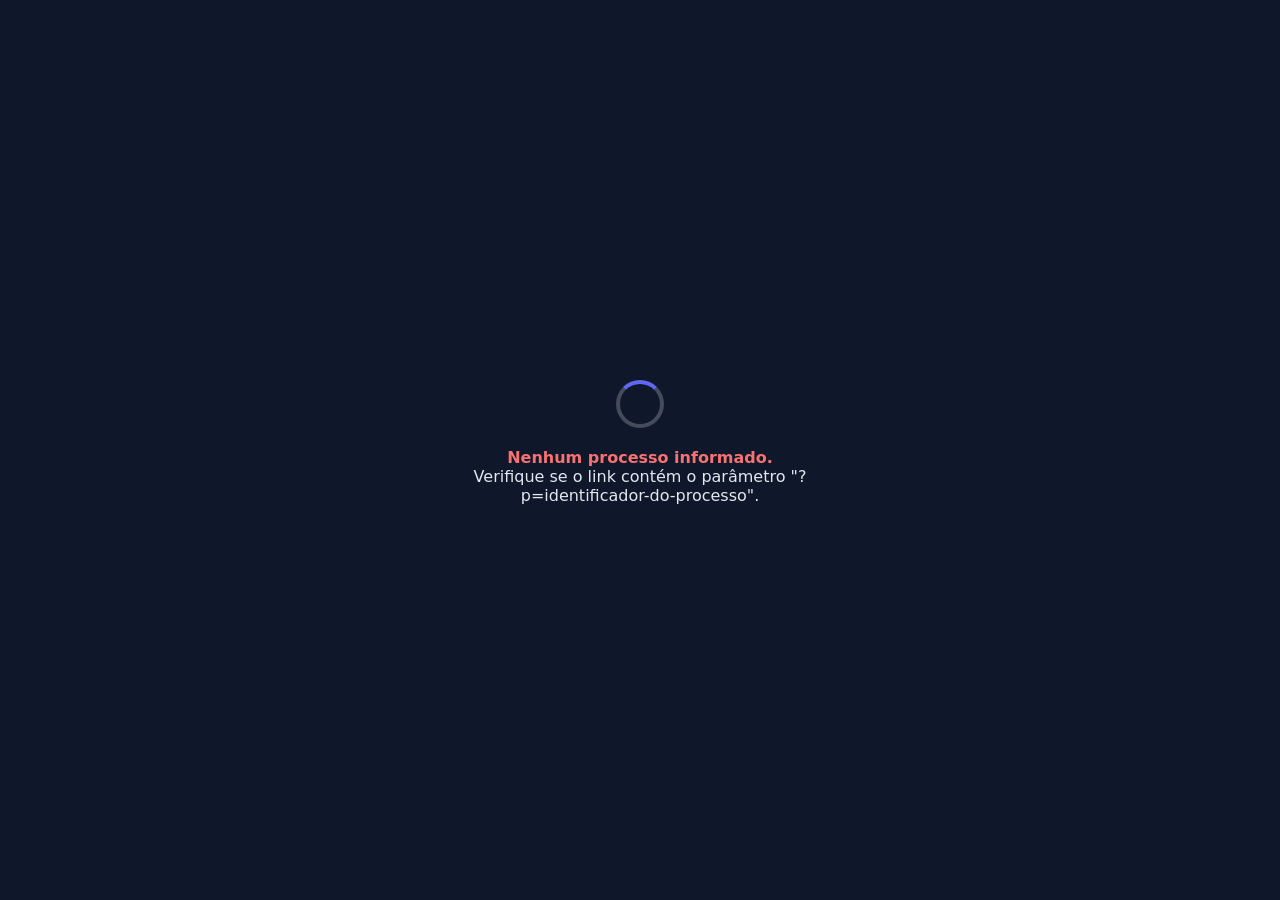
<file: view.html>
<!DOCTYPE html>
<html lang="pt-BR">
<head>
  <meta charset="UTF-8" />
  <meta name="viewport" content="width=device-width,initial-scale=1" />
  <title>Carregando processo...</title>
  <style>
    body {
      margin: 0;
      min-height: 100vh;
      display: flex;
      align-items: center;
      justify-content: center;
      background: #0f172a;
      color: #e2e8f0;
      font-family: system-ui, -apple-system, "Segoe UI", sans-serif;
      text-align: center;
      padding: 24px;
      box-sizing: border-box;
    }
    .loader-box { max-width: 420px; }
    .spinner {
      width: 40px; height: 40px; margin: 0 auto 20px;
      border: 4px solid rgba(226,232,240,0.25);
      border-top-color: #6366f1;
      border-radius: 50%;
      animation: spin 0.8s linear infinite;
    }
    @keyframes spin { to { transform: rotate(360deg); } }
    .err { color: #f87171; font-weight: 600; }
    a.retry { color: #6366f1; }
  </style>
</head>
<body>
  <div class="loader-box">
    <div class="spinner"></div>
    <p id="viewStatusText">Carregando o processo, por favor aguarde...</p>
  </div>

  <script src="config.js"></script>
  <script>
    // === CONFIGURAÇÃO DO SUPABASE (via config.js) ===
    const APP = window.APP_CONFIG || {};
    const SUPABASE_CONFIG = {
      url: APP.SUPABASE_URL || "",
      anonKey: APP.SUPABASE_ANON_KEY || "",
      table: "processos"
    };

    (async function loadPublishedProcess() {
      const statusEl = document.getElementById('viewStatusText');
      const params = new URLSearchParams(window.location.search);
      const slug = (params.get('p') || '').trim();

      if (!slug) {
        statusEl.innerHTML = '<span class="err">Nenhum processo informado.</span><br>Verifique se o link contém o parâmetro "?p=identificador-do-processo".';
        return;
      }

      if (!SUPABASE_CONFIG.url || SUPABASE_CONFIG.url.includes('COLE_A_URL') ||
          !SUPABASE_CONFIG.anonKey || SUPABASE_CONFIG.anonKey.includes('COLE_SUA_ANON')) {
        statusEl.innerHTML = '<span class="err">Visualizador não configurado.</span><br>Preencha SUPABASE_CONFIG no arquivo view.html.';
        return;
      }

      try {
        const endpoint = `${SUPABASE_CONFIG.url.replace(/\/+$/, '')}/rest/v1/${SUPABASE_CONFIG.table}?slug=eq.${encodeURIComponent(slug)}&select=html&limit=1`;
        const res = await fetch(endpoint, {
          headers: {
            "apikey": SUPABASE_CONFIG.anonKey,
            "Authorization": `Bearer ${SUPABASE_CONFIG.anonKey}`
          }
        });

        if (!res.ok) {
          throw new Error(`Falha ao consultar o processo (HTTP ${res.status})`);
        }

        const rows = await res.json();
        if (!rows || rows.length === 0 || !rows[0].html) {
          statusEl.innerHTML = '<span class="err">Processo não encontrado.</span><br>Verifique se o link está correto ou se o processo ainda está publicado.';
          return;
        }

        // Substitui o documento inteiro pelo HTML publicado (mantém CSS/JS relativos: style.css e script.js)
        document.open();
        document.write(rows[0].html);
        document.close();

      } catch (err) {
        statusEl.innerHTML = `<span class="err">Erro ao carregar o processo.</span><br>${err.message}`;
      }
    })();
  </script>
</body>
</html>
</file>
